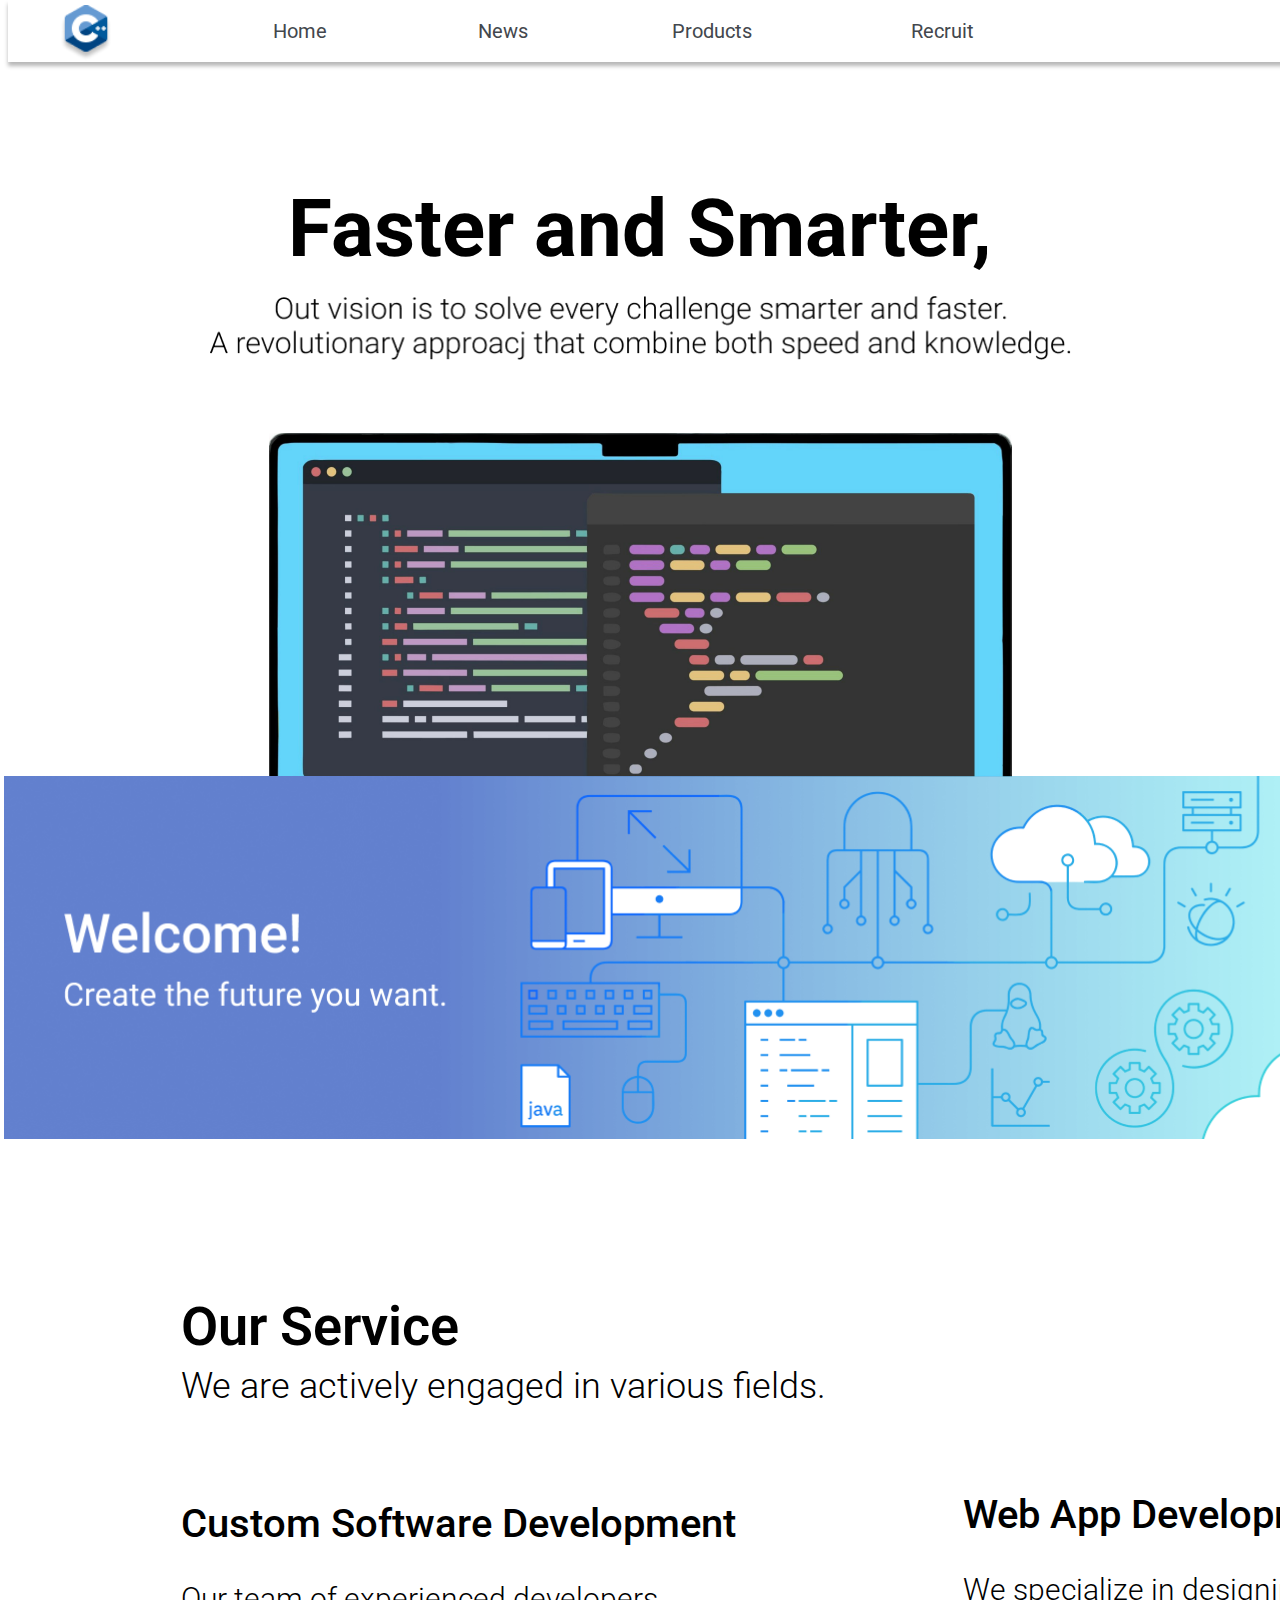
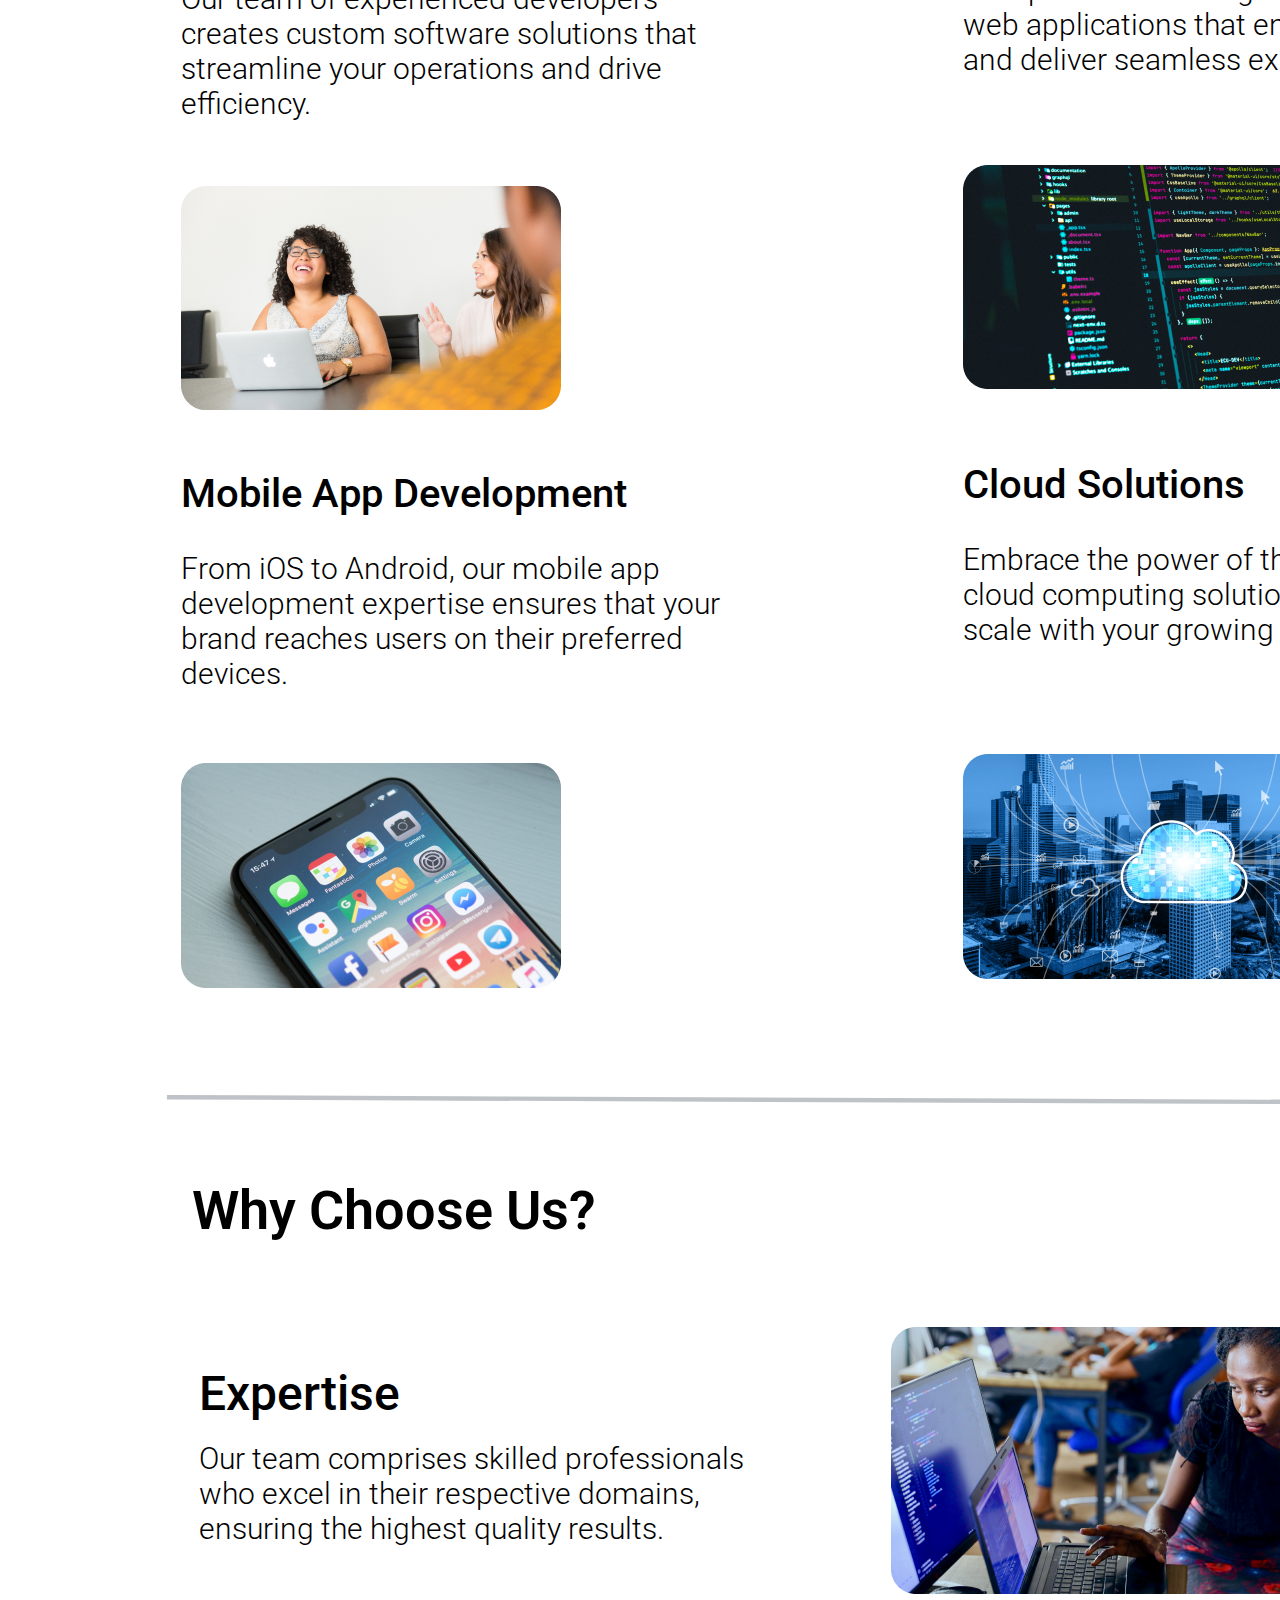
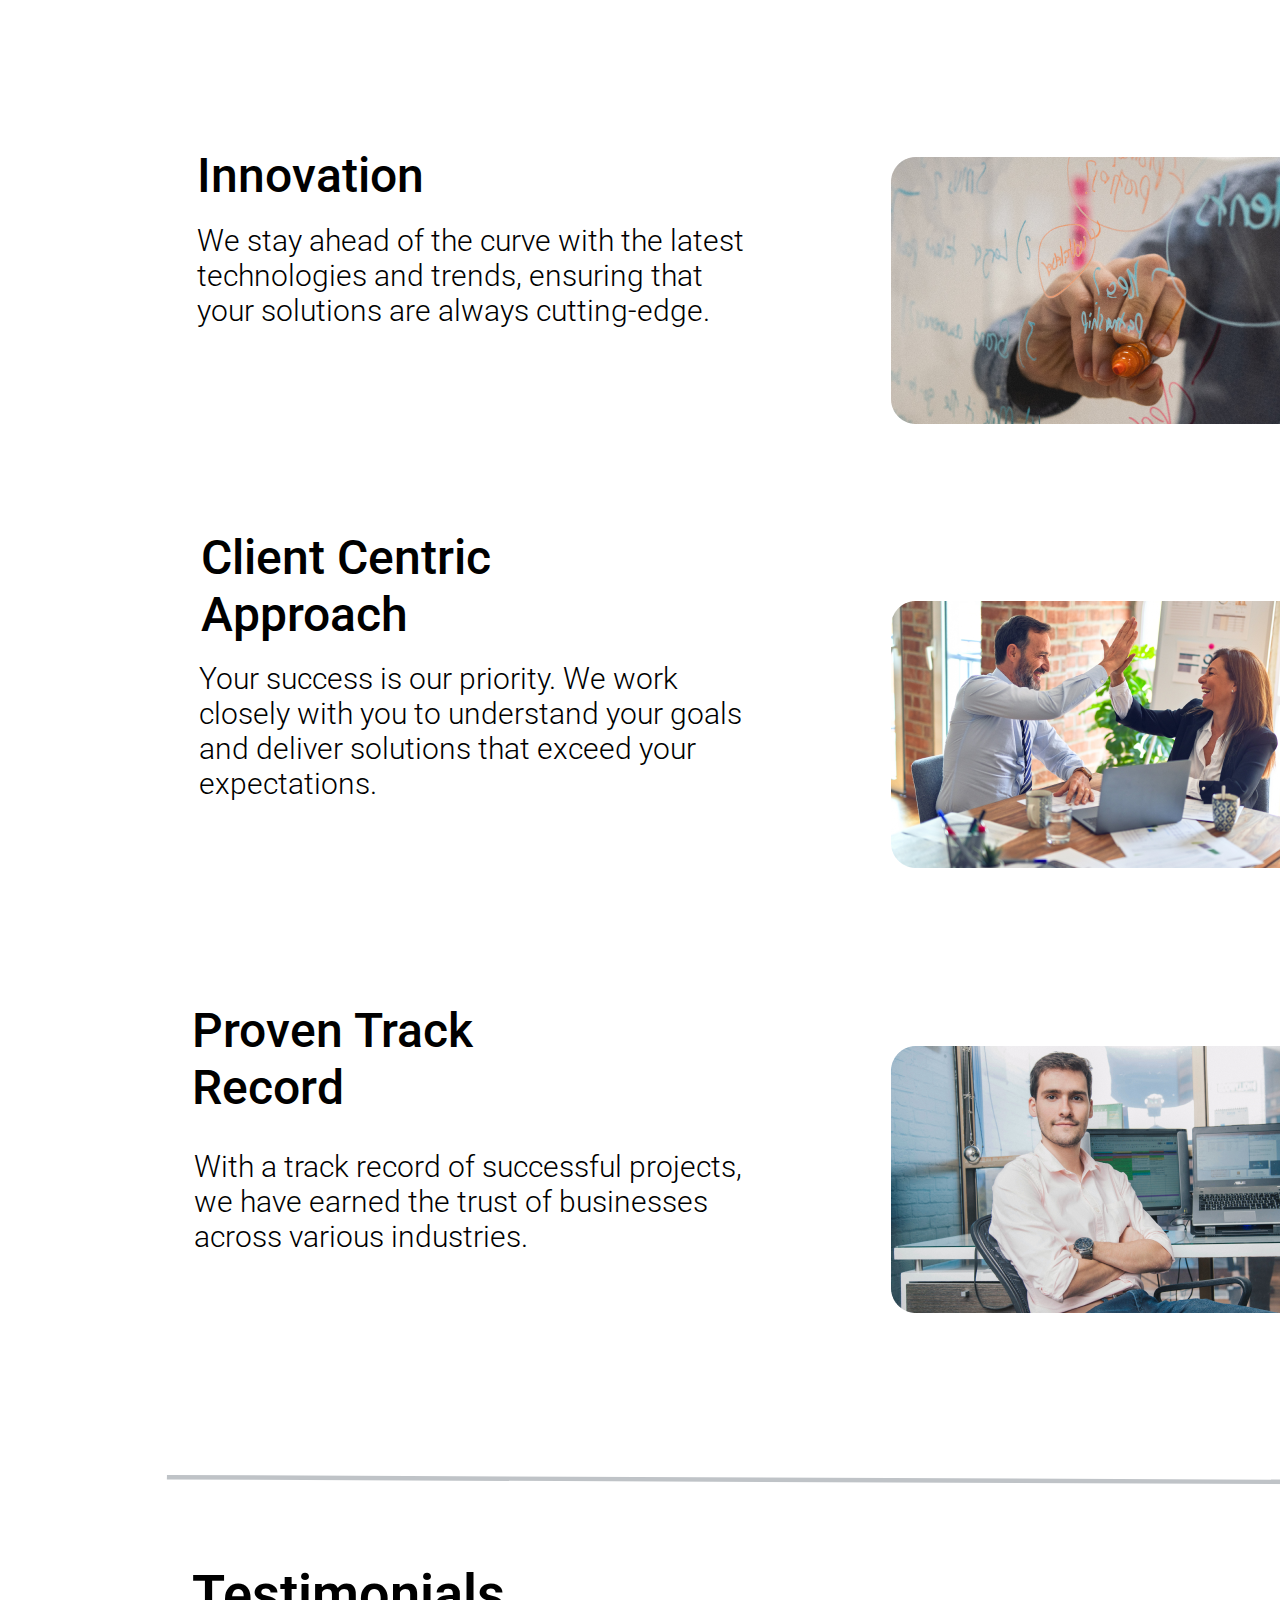
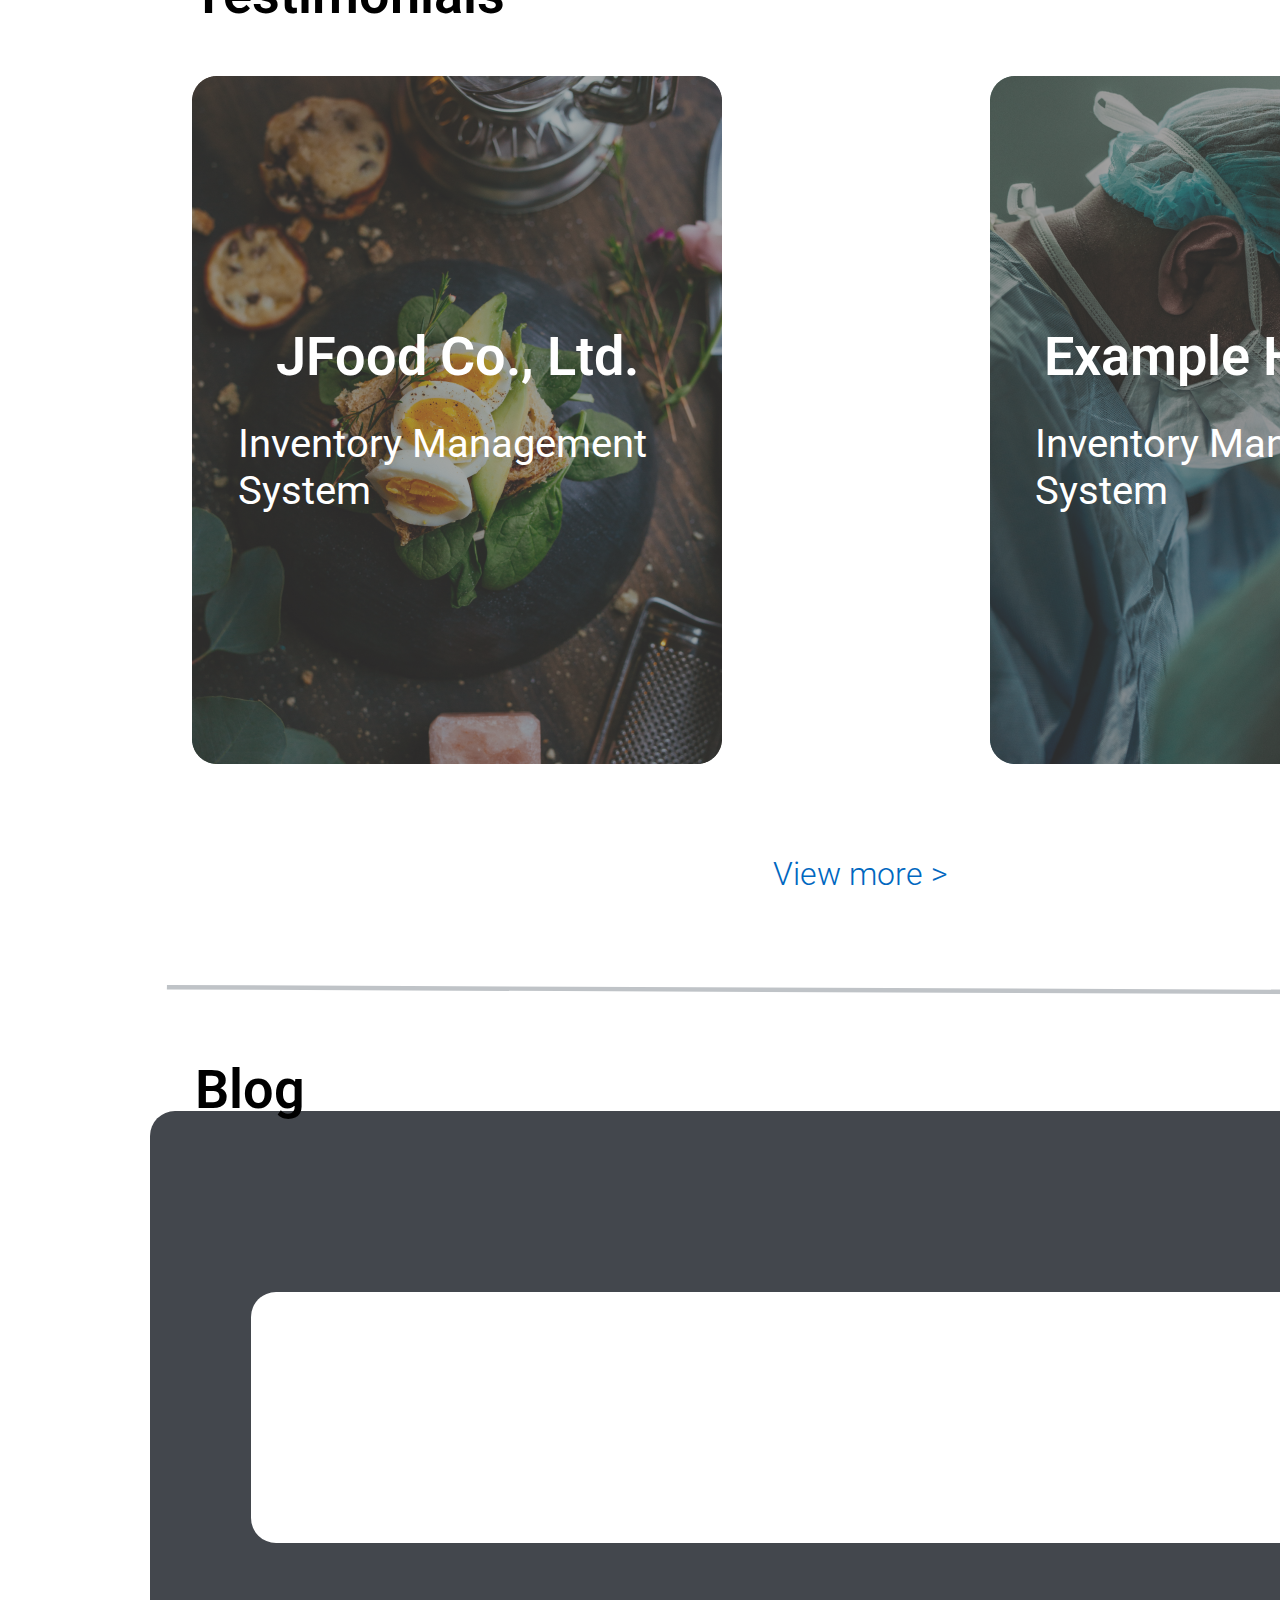
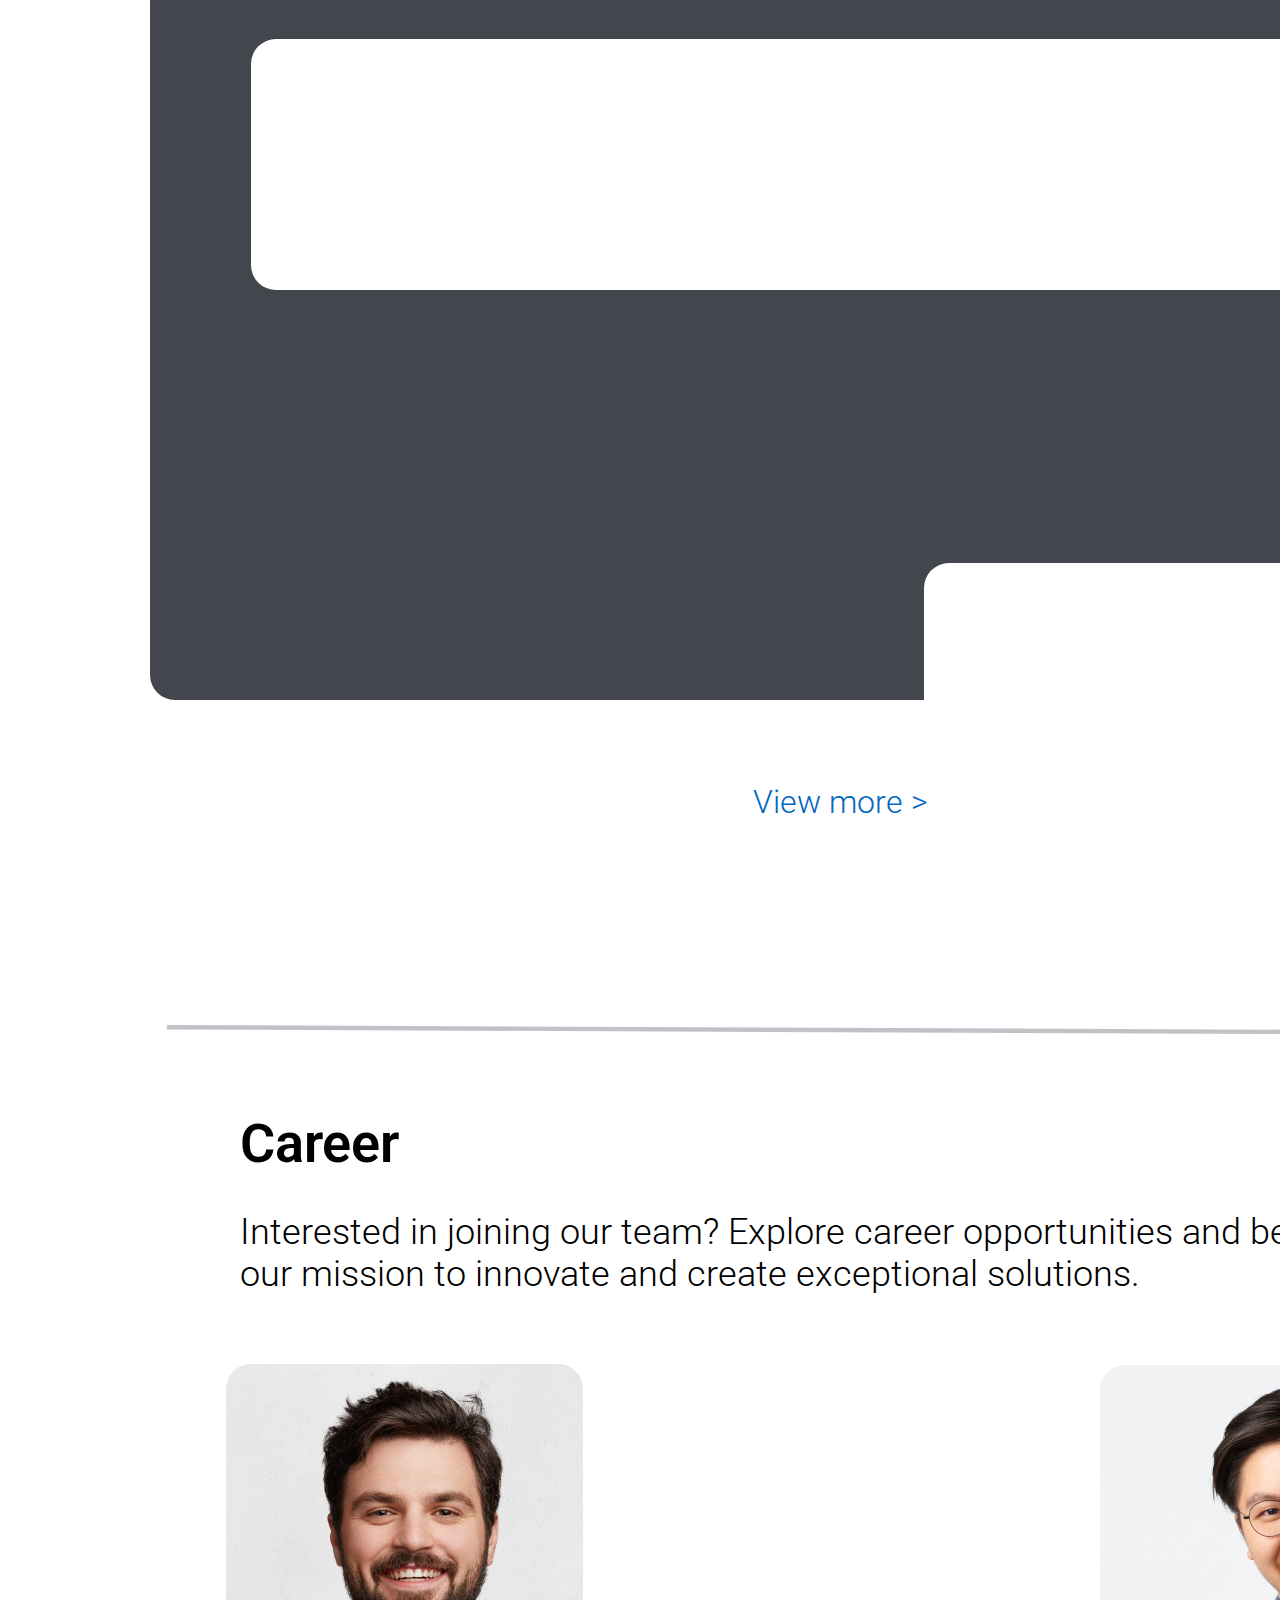
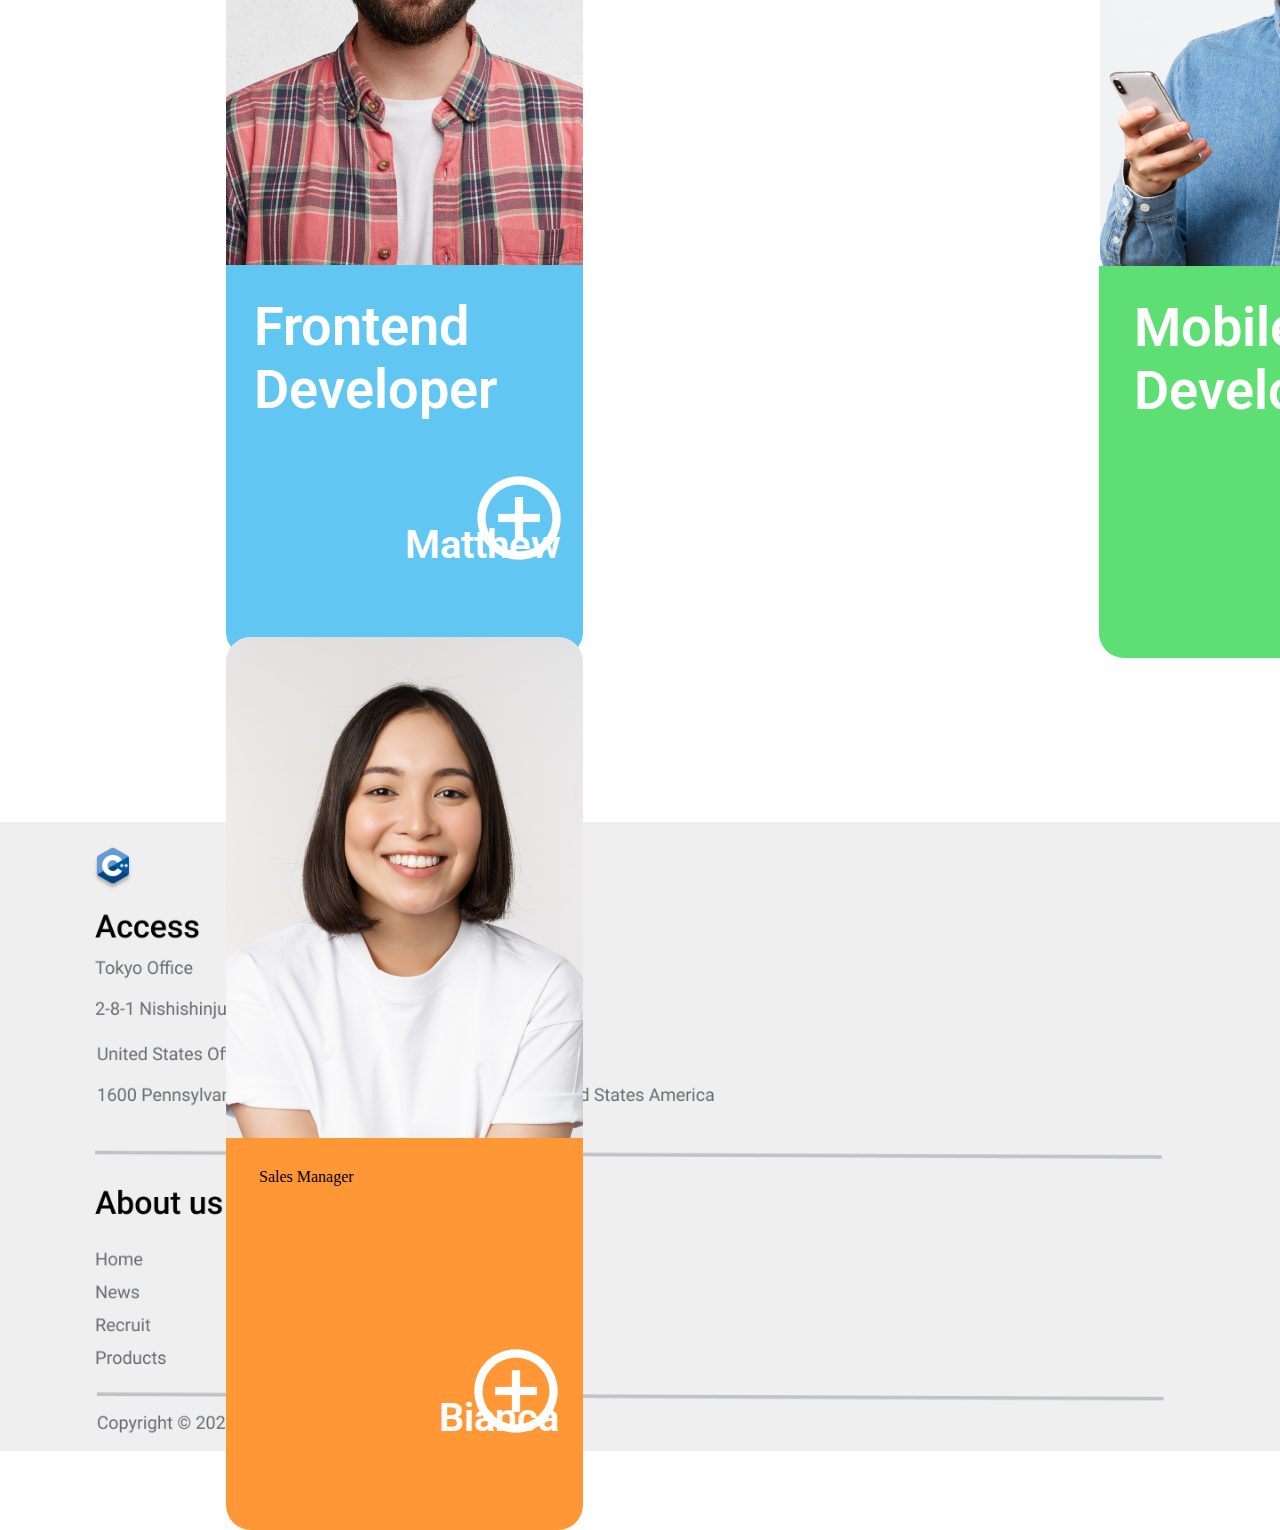
<file: index.html>
<!DOCTYPE html>
<html lang="en">

<head>
    <meta charset="UTF-8">
    <meta name="viewport" content="width=device-width, initial-scale=1.0">
    <title>My Page</title>
    <link rel="stylesheet" href="style.css">
    <link rel="stylesheet" href="styleguide.css">
</head>

<body>
    <div class="webpage-screen">
        <header class="header">
            <div class="navbar">
                <img class="c-logo" src="images/c-logo.png" alt="C++ logo">
                <div class="navbar-link-place navbar-link roboto-normal-outer-space-20px">Home</div>
                <div class="navbar-link-news navbar-link roboto-normal-outer-space-20px">News</div>
                <div class="navbar-link-products navbar-link roboto-normal-outer-space-20px">Products</div>
                <div class="navbar-link-recruit navbar-link roboto-normal-outer-space-20px">Recruit</div>
                <img class="search-logo navbar-link" src="images/searchIcon.svg" alt="searchLogo">
                <img class="user-icon navbar-link" src="images/userIcon.svg" alt="userIcon">
            </div>
        </header>
        <h1 class="title">Faster and Smarter,</h1>
        <img class="out-vision-is-to-sol" src="images/Subtitle.png" alt="">
        <img class="computer-image" src="images/computer_image.png" alt="Computer-image" width="">

        <div class="bar">
            <div class="overlap-group6">
                <img class="circuit-background-1" src="images/Bar-image.png" alt="circuit-background 1">
            </div>
        </div>

        <div class="our-service">
            <div class="flex-col-2">
                <div class="our-service-1 roboto-semi-bold-black-54px">Our Service</div>
                <p class="we-actively-engaged-in-various-fields roboto-light-black-36px">We are actively engaged in
                    various fields.</p>
                
                <div class="custom-software-development roboto-medium-black-40px">Custom Software Development</div>
                <p class="flex-col-item roboto-light-black-30px">Our team of experienced developers creates custom
                    software solutions that streamline your operations and drive efficiency.</p>
                <img class="custom-software-dev-image" src="images/Custom_Software_Dev_image.png"
                    alt="Custom-Software-Dev-Image">
                <div class="mobile-app-development roboto-medium-black-40px">Mobile App Development</div>
                <p class="flex-col-item roboto-light-black-30px">From iOS to Android, our mobile app development
                    expertise ensures that your brand reaches users on their preferred devices.</p>
                <img class="mobile-image" src="images/Mobile_image.png" alt="Mobile-Image">
            </div>

            <div class="flex-col-3">
                <div class="web-app-dev roboto-medium-black-40px">Web App Development</div>
                <p class="flex-col-item-1 roboto-light-black-30px">We specialize in designing and building web
                    applications that engage your users and deliver seamless experiences.</p>
                <img class="web-app-dev-image" src="images/Web_App_Dev_image.png" alt="Web-App-Dev-Image">

                <div class="cloud-solutions roboto-medium-black-40px">Cloud Solutions</div>
                <p class="flex-col-item-1 roboto-light-black-30px">Embrace the power of the cloud with our cloud
                    computing solutions, designed to scale with your growing business.</p>
                <img class="cloud-image" src="images/Cloud_image.png" alt="Cloud-Image">
            </div>
        </div>

        <div class="overlap-group8">
            <div class="why-choose-us">
                <div class="flex-col-4">
                    <div class="why-choose-us-1 roboto-semi-bold-black-54px">Why Choose Us?</div>
                    <div class="expertise roboto-medium-black-48px">Expertise</div>
                    <p class="our-team-comprises-s roboto-light-black-30px">Our team comprises skilled professionals who
                        excel in their respective domains, ensuring the highest quality results.</p>
                    <div class="innovation roboto-medium-black-48px">Innovation</div>
                    <p class="we-stay-ahead-of-the roboto-light-black-30px">We stay ahead of the curve with the latest
                        technologies and trends, ensuring that your solutions are always cutting-edge.</p>
                    <div class="client-centric-approach roboto-medium-black-48px">Client Centric Approach</div>
                    <p class="your-success-is-our roboto-light-black-30px">Your success is our priority. We work closely
                        with you to understand your goals and deliver solutions that exceed your expectations.</p>
                    <div class="proven-track-record roboto-medium-black-48px">Proven Track Record</div>
                    <p class="with-a-track-record roboto-light-black-30px">With a track record of successful projects,
                        we have earned the trust of businesses across various industries.</p>
                </div>
                <div class="image-container">
                    <img class="engineer-image" src="images/Enginners_image.png" alt="Engineer-image">
                    <img class="innovation-image" src="images/Innovation_image.png" alt="Innovation-image">
                    <img class="client-image" src="images/Client_image.png" alt="Client-image">
                    <img class="fold-arms-image" src="images/Fold_Arms_image.png" alt="Fold-Arms-image">
                </div>
            </div>
            <div class="testimonials">
                <div class="flex-row">
                    <div class="flex-col-5">
                        <div class="testimonials-1 roboto-semi-bold-black-54px">Testimonials</div>
                        <div class="overlap-group1">
                            <div class="rectangle"></div>
                            <div class="inventory-management-system roboto-normal-white-40px">Inventory Management
                                System</div>
                            <div class="j-food-co-ltd roboto-semi-bold-white-54px">JFood Co., Ltd.</div>
                        </div>
                    </div>
                    <div class="overlap-group2">
                        <div class="rectangle"></div>
                        <div class="inventory-management-system-1 roboto-normal-white-40px">Inventory Management System
                        </div>
                        <div class="example-hospital roboto-semi-bold-white-54px">Example Hospital</div>
                    </div>
                </div>
                <div class="view-more roboto-light-science-blue-32px">View more &gt;</div>
            </div>
            <div class="blog">
                <div class="blog-1 roboto-semi-bold-black-54px">Blog</div>
                <div class="flex-row-1 flex-row-3">
                    <div class="blogblock-container">
                        <div class="blogblock"></div>
                        <div class="blog-block-1 blog-black-3"></div>
                        <div class="blog-block-2 blog-black-3"></div>
                    </div>
                    <div class="blogblock-container-1">
                        <div class="blogblock"></div>
                        <div class="blog-block-1 blog-black-3"></div>
                        <div class="blog-block-2 blog-black-3"></div>
                    </div>
                </div>
                <div class="view-more-1 roboto-light-science-blue-32px">View more &gt;</div>
            </div>
            <div class="separate-lines">
                <img class="line-1 line" src="images/line.svg" alt="Line1">
                <img class="line-2 line" src="images/line.svg" alt="Line2">
                <img class="line-3 line" src="images/line.svg" alt="Line3">
                <img class="line-4 line" src="images/line.svg" alt="Line4">
            </div>
        </div>
        <div class="career">
            <div class="career-1 roboto-semi-bold-black-54px">Career</div>
            <p class="interested-in-joining roboto-light-black-36px">Interested in joining our team? Explore career
                opportunities and be part of our mission to innovate and create exceptional solutions.</p>
            <div class="flex-row-2 flex-row-3">
                <div class="flex-col">
                    <img class="n-image-1" src="images/Man_image 1.png" alt="Man-image 1">
                    <div class="overlap-group3">
                        <div class="frontend-developer roboto-semi-bold-white-54px">Frontend Developer</div>
                        <div class="matthew roboto-semi-bold-white-40px">Matthew</div>
                        <img class="add-circle-outline" src="images/Add circle outline.png" alt="Add circle outline">
                    </div>
                </div>
                <div class="flex-col">
                    <img class="n-image-1" src="images/Woman_image 1.png" alt="Woman-image 1">
                    <div class="overlap-group5">
                        <div class="sales-manager roboto-semibold-white-54px">Sales Manager</div>
                        <div class="bianca roboto-semi-bold-white-40px">Bianca</div>
                        <img class="add-circle-outline" src="images/Add circle outline.png" alt="Add circle outline">
                    </div>
                </div>
                <div class="flex-col-6">
                    <img class="man-2-image-1" src="images/Man_image 2.png" alt="Man-2-image 1">
                    <div class="overlap-group4">
                        <div class="mobile-developer roboto-semi-bold-white-54px">Mobile Developer</div>
                        <div class="jay roboto-semi-bold-white-40px">Jay</div>
                        <img class="add-circle-outline" src="images/Add circle outline.png" alt="Add circle outline">
                    </div>
                </div>
            </div>
        </div>
        <img class="footer" src="images/footter.png" alt="Footer">
    </div>
</body>

</html>
</file>
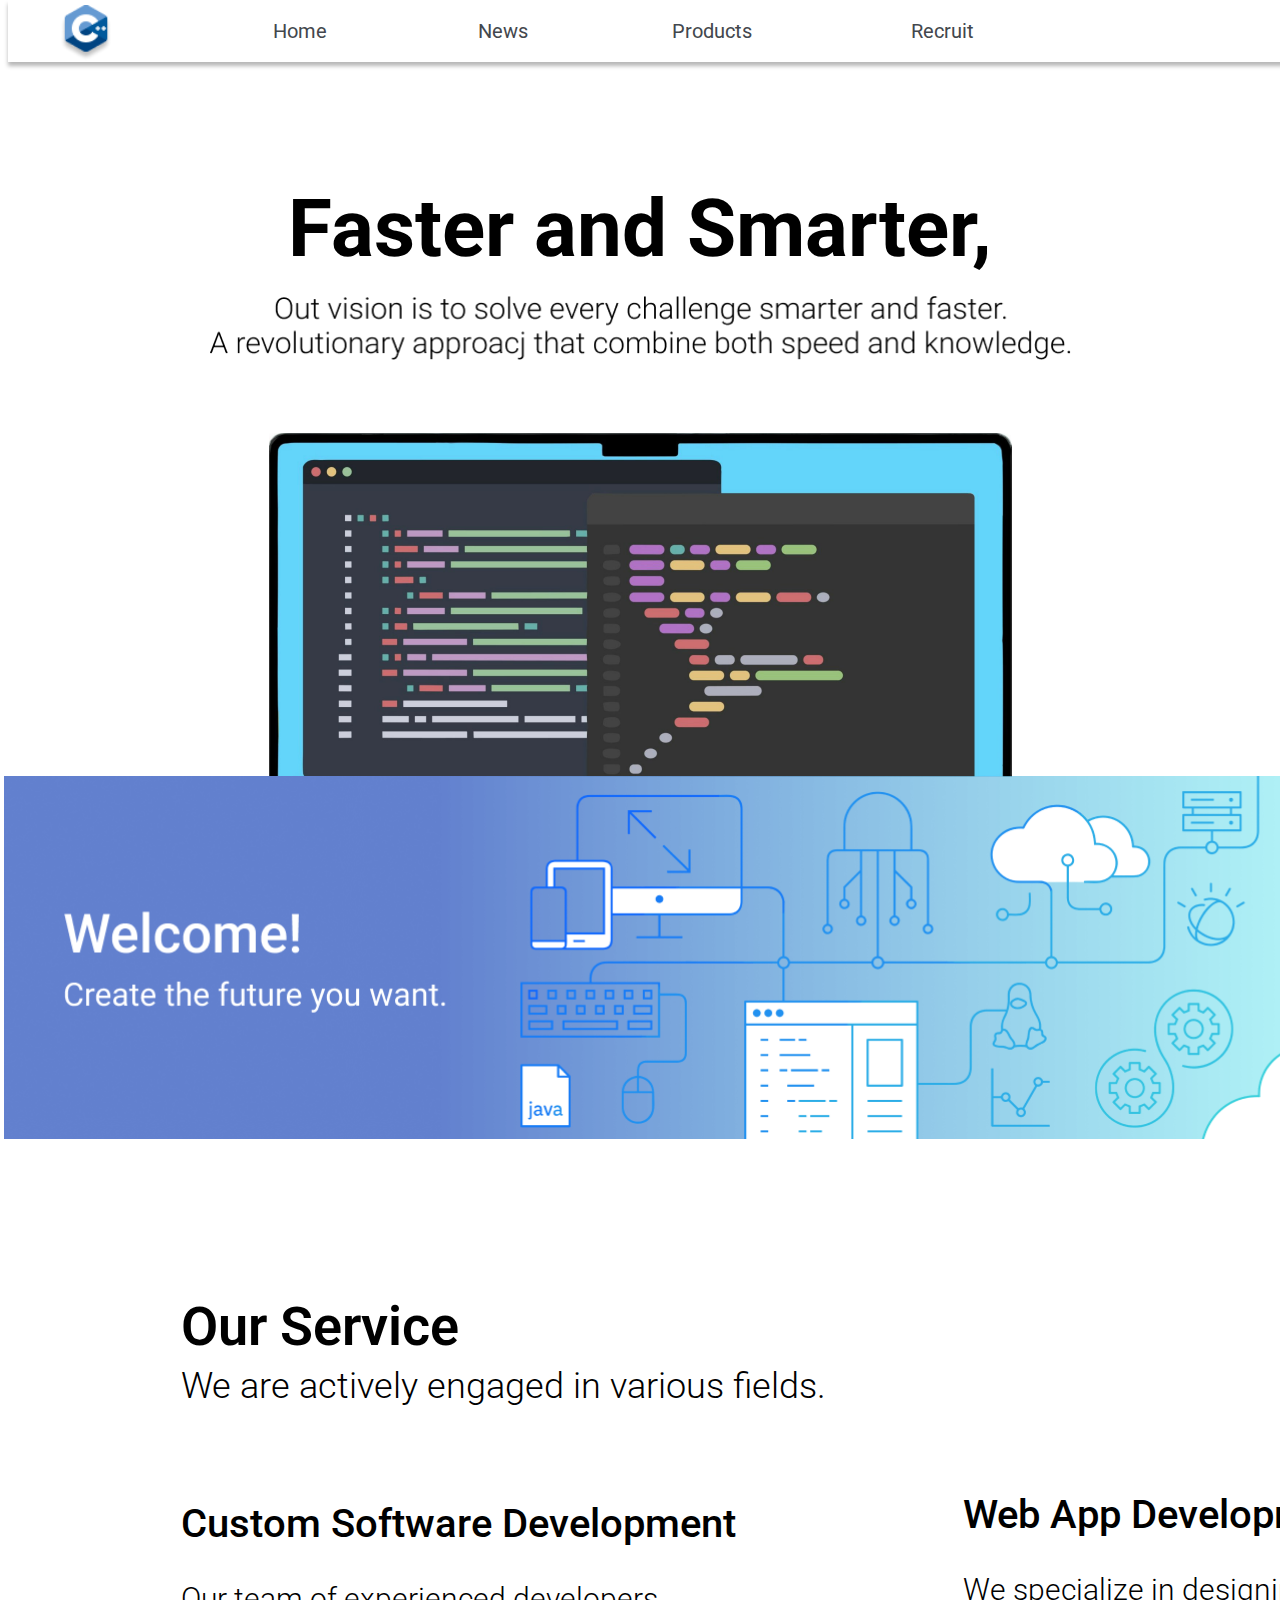
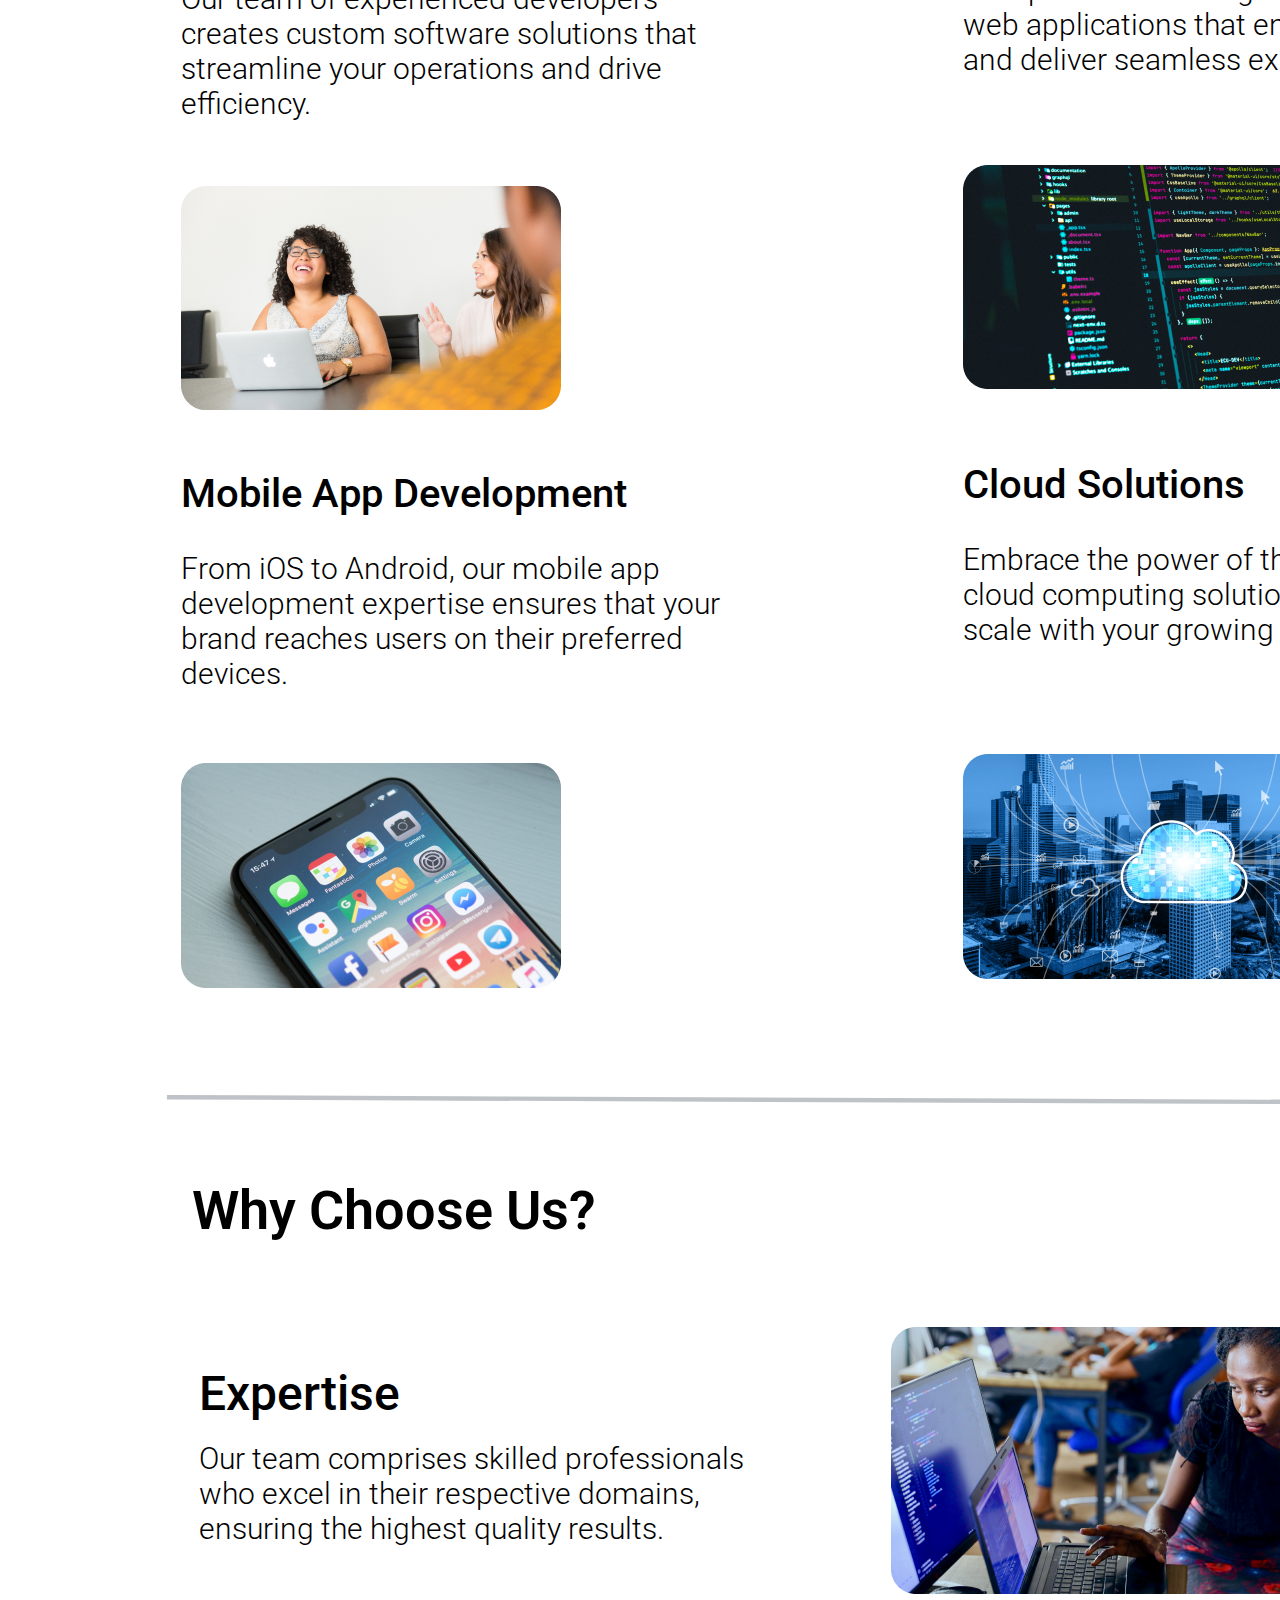
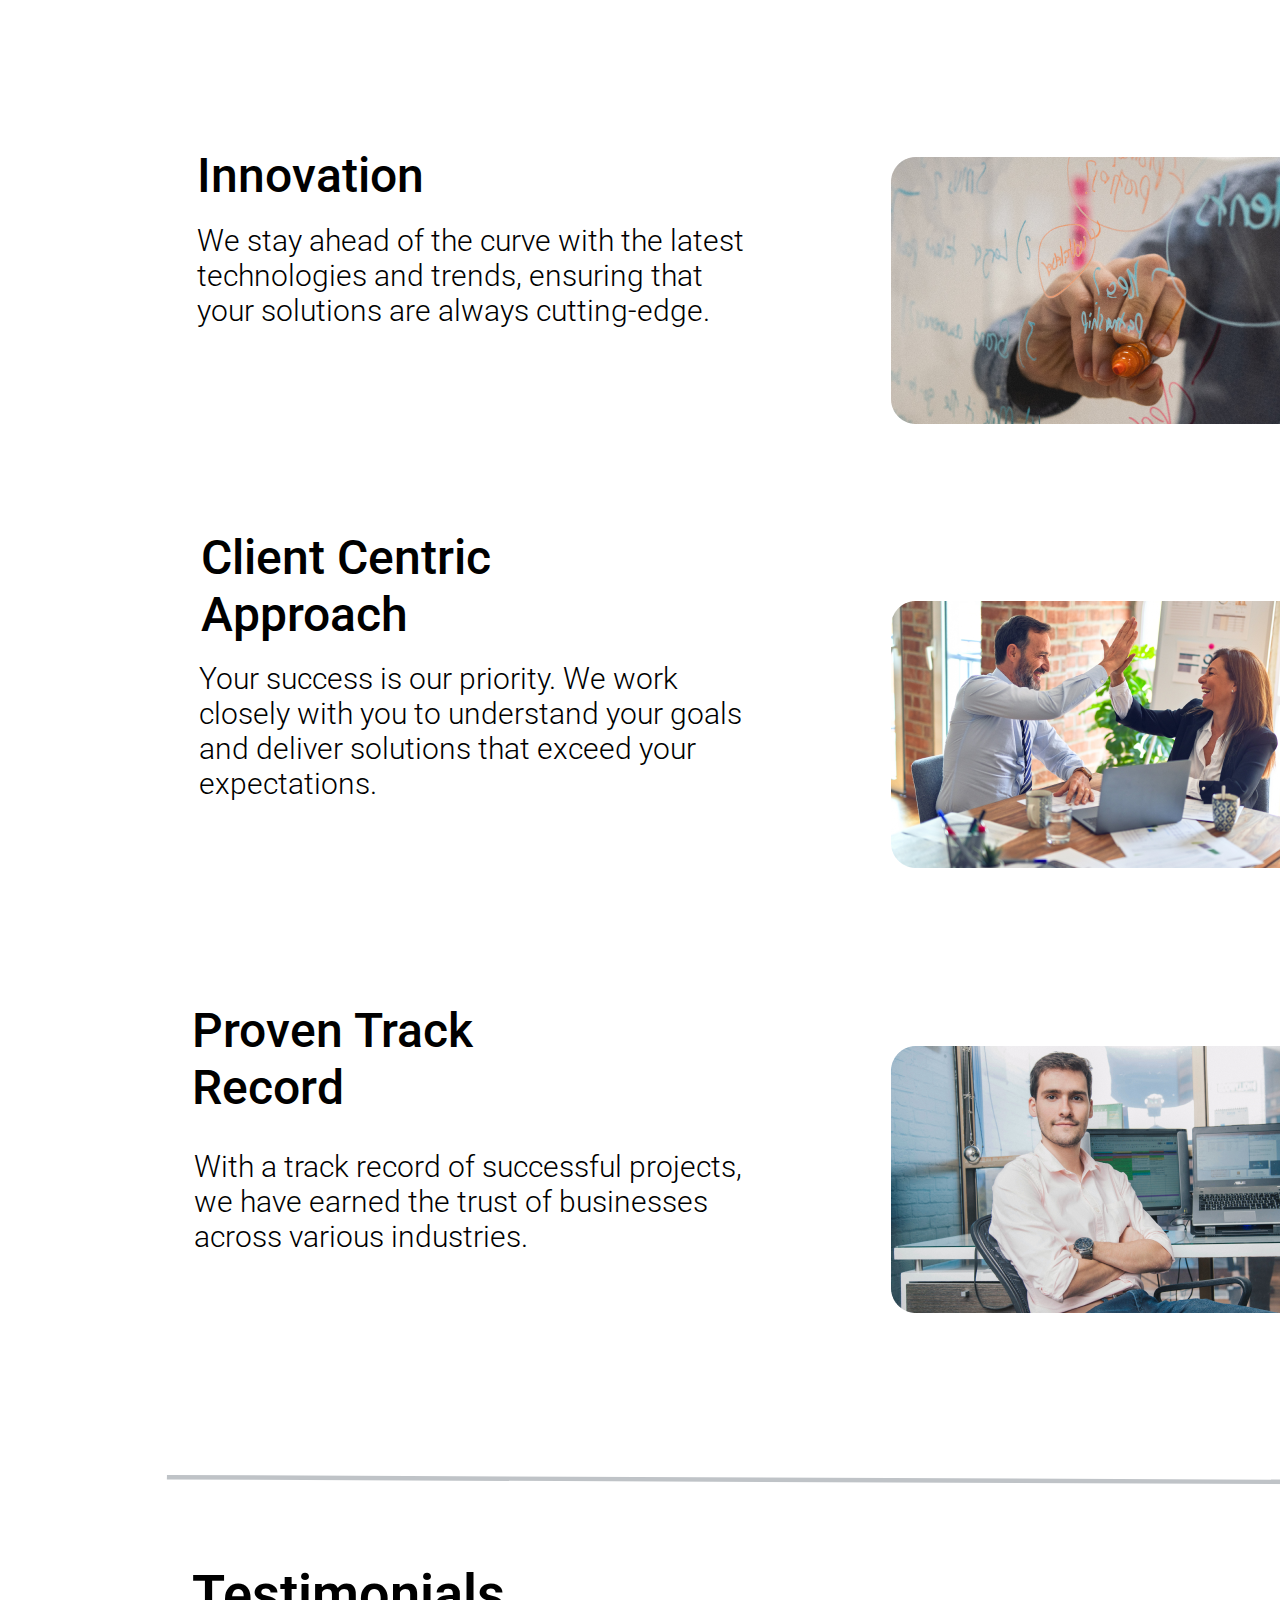
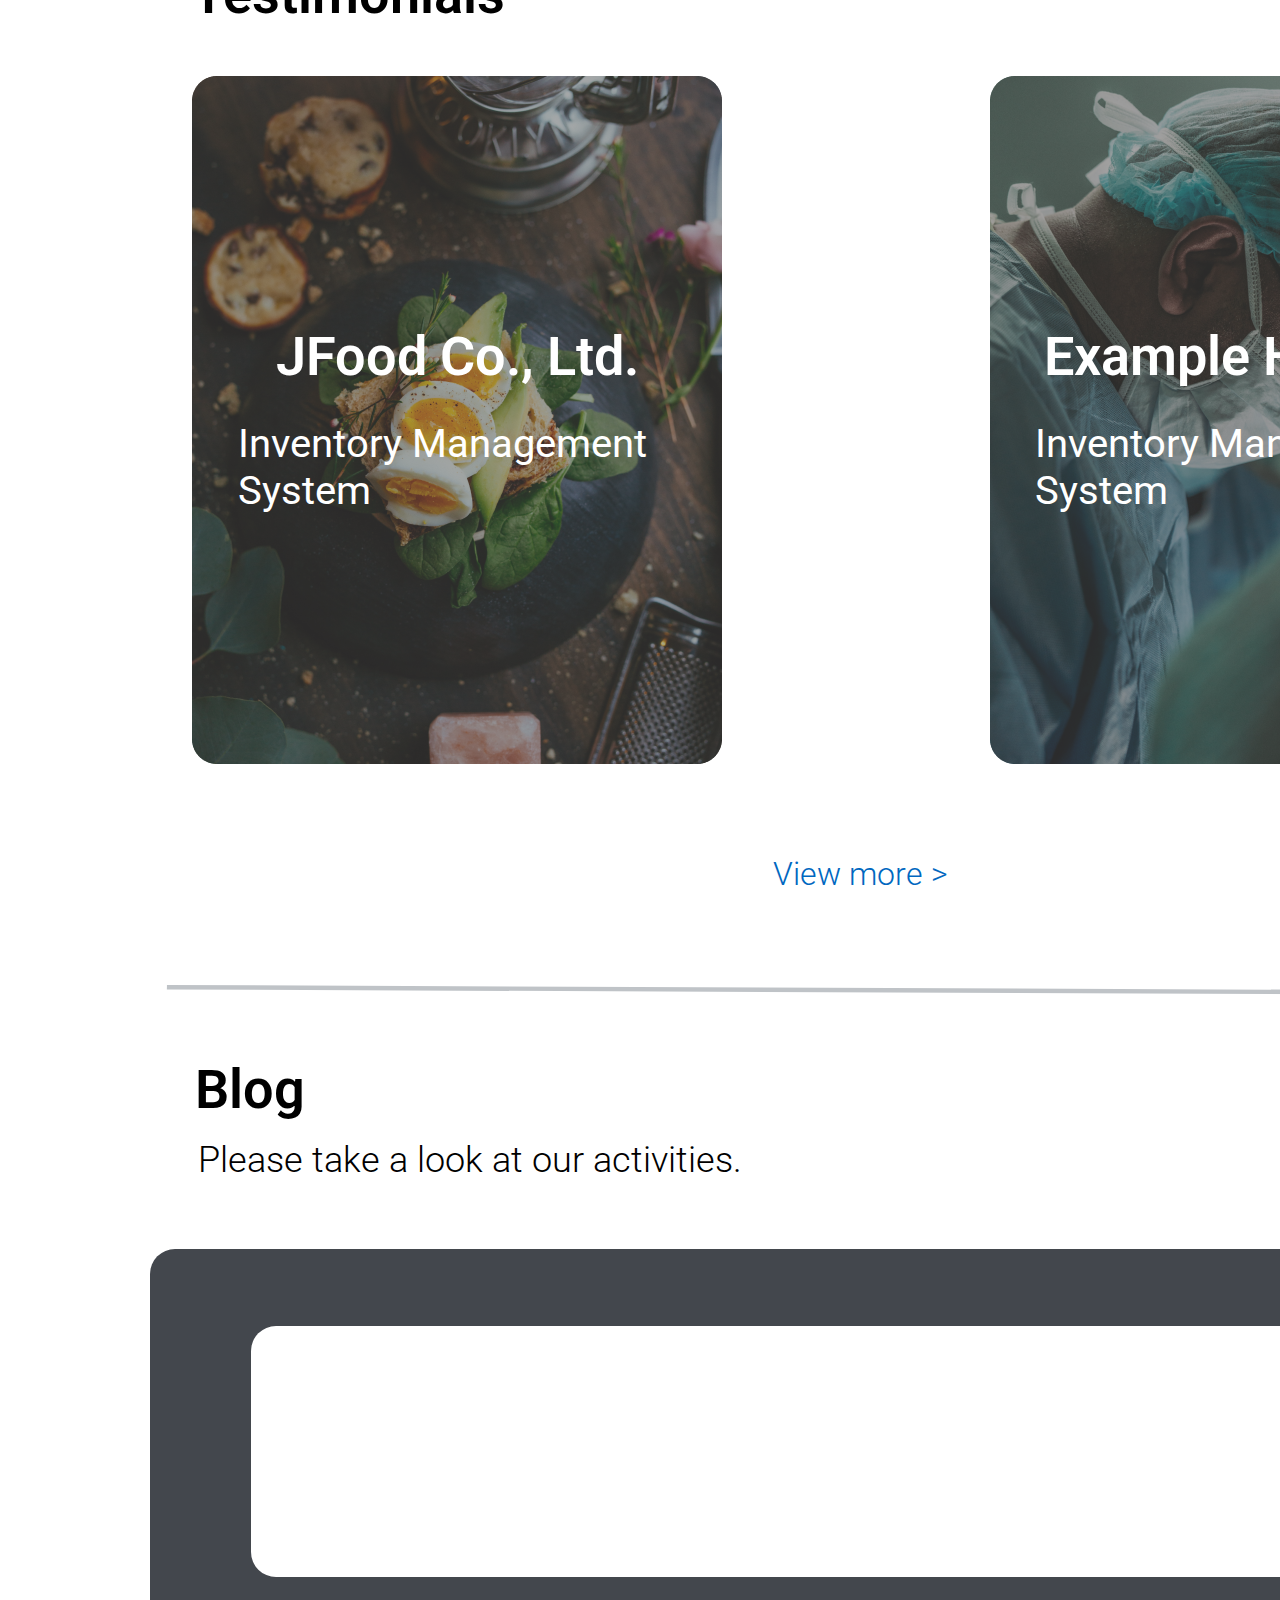
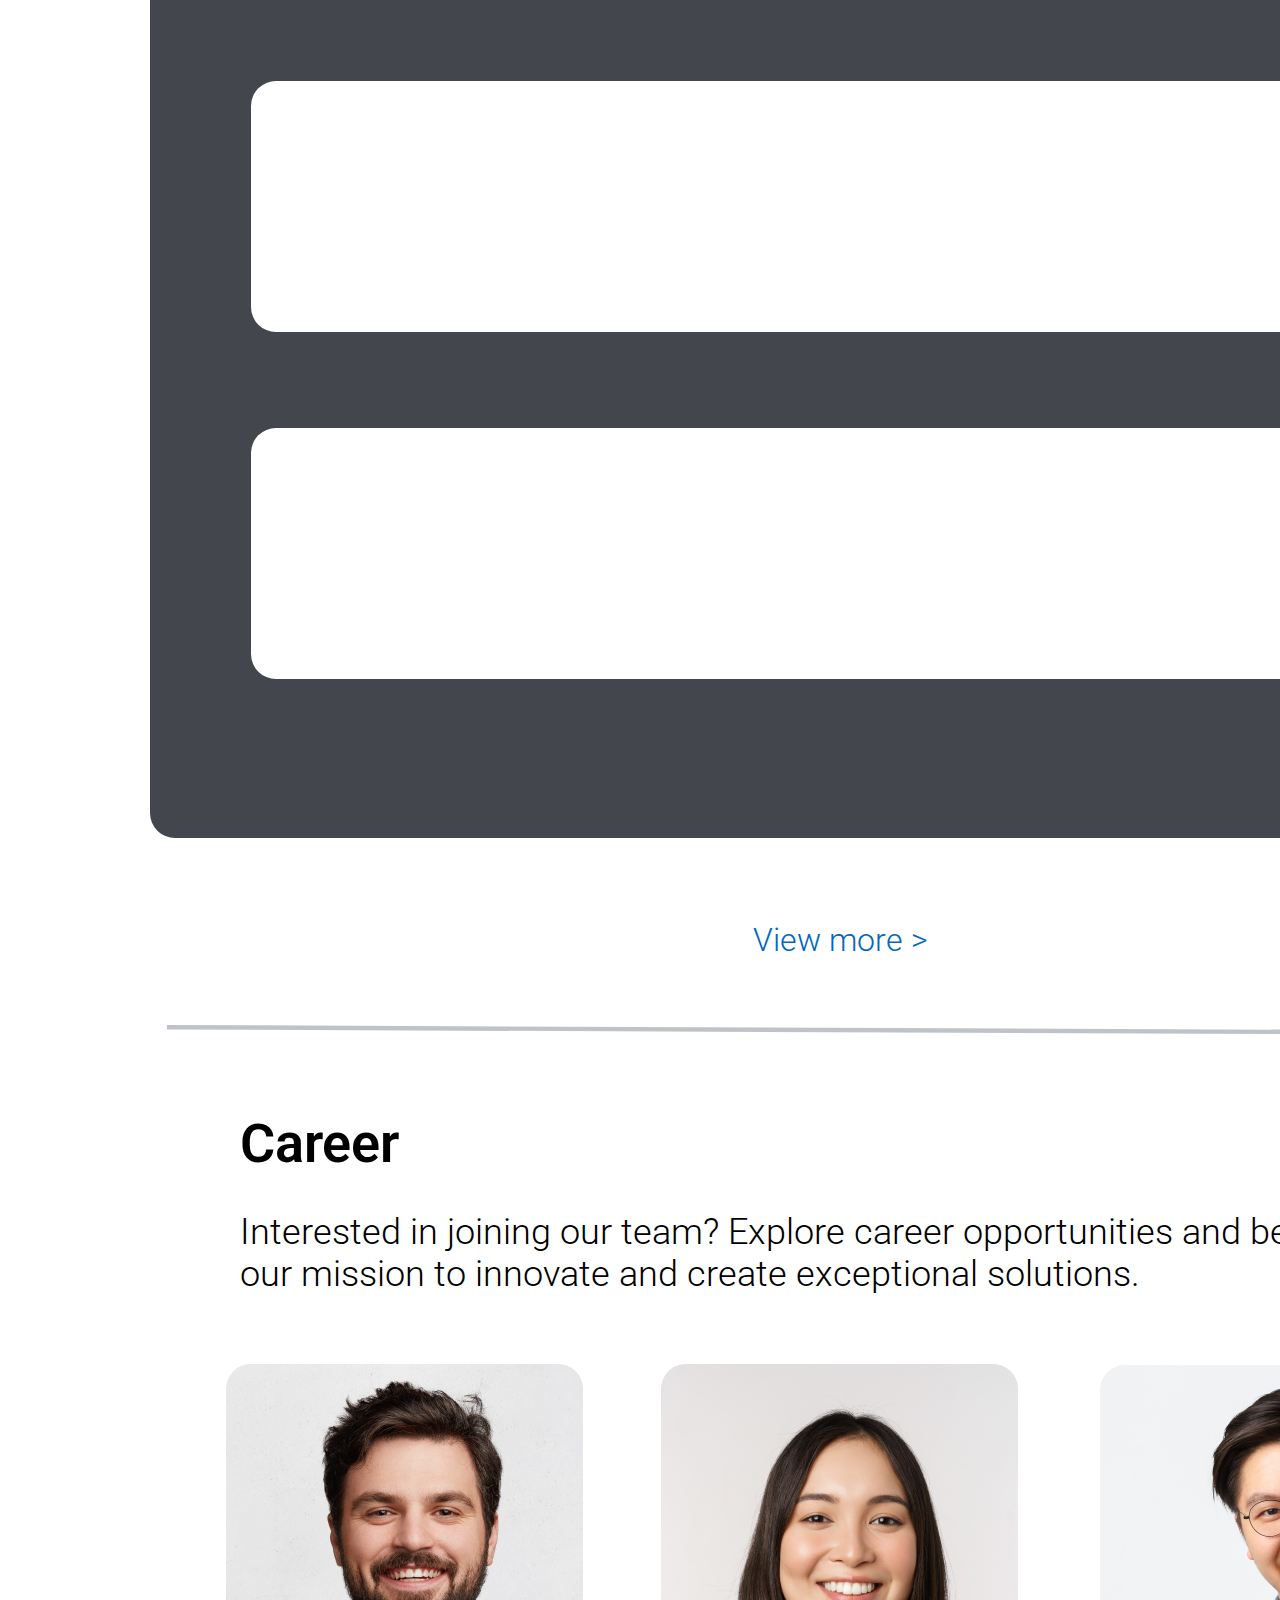
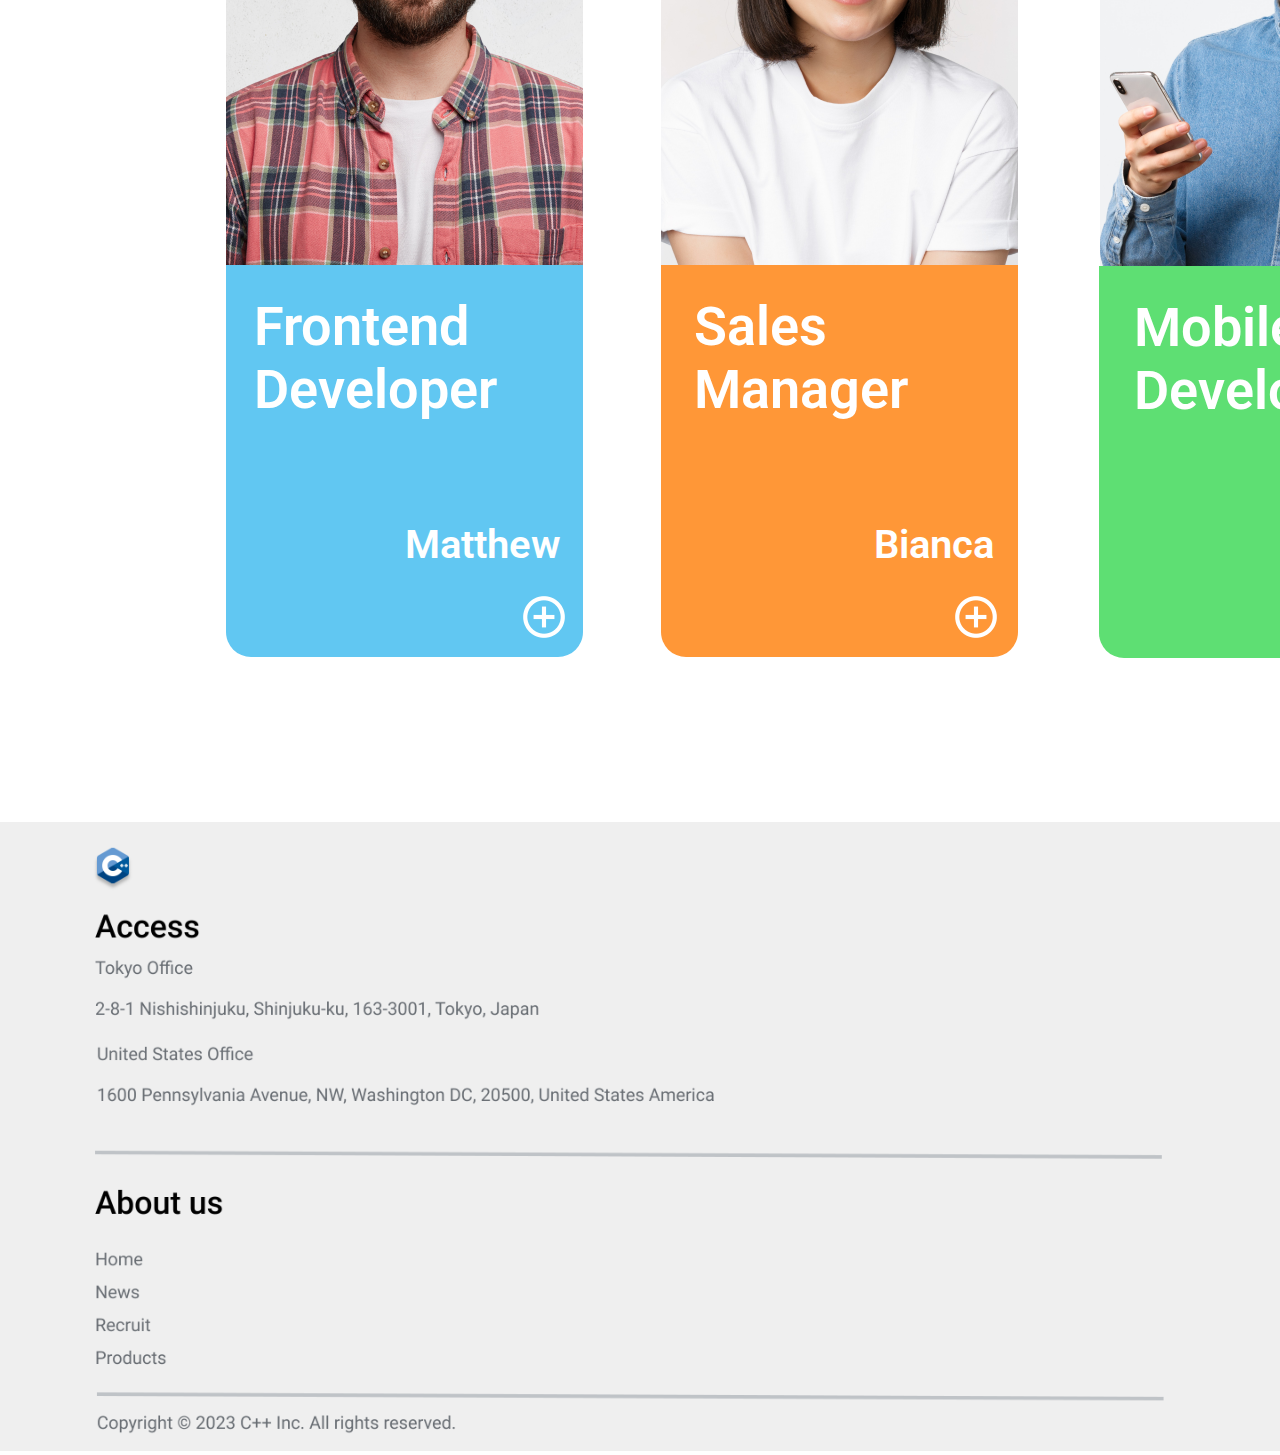
<file: top.html>
<!DOCTYPE html>
<html lang="en">

<head>
    <meta charset="UTF-8">
    <meta name="viewport" content="width=device-width, initial-scale=1.0">
    <title>My Page</title>
    <link rel="stylesheet" href="style.css">
    <link rel="stylesheet" href="styleguide.css">
</head>

<body>
    <div class="webpage-screen">
        <header class="header">
            <div class="navbar">
                <img class="c-logo" src="images/c-logo.png" alt="C++ logo">
                <div id="top-link" class="navbar-link-place navbar-link roboto-normal-outer-space-20px">Home</div>
                <div id="news-link" class="navbar-link-news navbar-link roboto-normal-outer-space-20px">News</div>
                <div id="products-link" class="navbar-link-products navbar-link roboto-normal-outer-space-20px">Products</div>
                <div id="recruit-link" class="navbar-link-recruit navbar-link roboto-normal-outer-space-20px">Recruit</div>
                <img class="search-logo navbar-link" src="images/searchIcon.svg" alt="searchLogo">
                <img class="user-icon navbar-link" src="images/userIcon.svg" alt="userIcon">
            </div>
        </header>
        <h1 class="title">Faster and Smarter,</h1>
        <img class="out-vision-is-to-sol" src="images/Subtitle.png" alt="">
        <img class="computer-image" src="images/computer_image.png" alt="Computer-image" width="">

        <div class="bar">
            <div class="overlap-group6">
                <img class="circuit-background-1" src="images/Bar-image.png" alt="circuit-background 1">
            </div>
        </div>

        <div class="our-service">
            <div class="flex-col-2">
                <div class="our-service-1 roboto-semi-bold-black-54px">Our Service</div>
                <p class="we-actively-engaged-in-various-fields roboto-light-black-36px">We are actively engaged in
                    various fields.</p>
                
                <div class="custom-software-development roboto-medium-black-40px">Custom Software Development</div>
                <p class="flex-col-item roboto-light-black-30px">Our team of experienced developers creates custom
                    software solutions that streamline your operations and drive efficiency.</p>
                <img class="custom-software-dev-image" src="images/Custom_Software_Dev_image.png"
                    alt="Custom-Software-Dev-Image">
                <div class="mobile-app-development roboto-medium-black-40px">Mobile App Development</div>
                <p class="flex-col-item roboto-light-black-30px">From iOS to Android, our mobile app development
                    expertise ensures that your brand reaches users on their preferred devices.</p>
                <img class="mobile-image" src="images/Mobile_image.png" alt="Mobile-Image">
            </div>

            <div class="flex-col-3">
                <div class="web-app-dev roboto-medium-black-40px">Web App Development</div>
                <p class="flex-col-item-1 roboto-light-black-30px">We specialize in designing and building web
                    applications that engage your users and deliver seamless experiences.</p>
                <img class="web-app-dev-image" src="images/Web_App_Dev_image.png" alt="Web-App-Dev-Image">

                <div class="cloud-solutions roboto-medium-black-40px">Cloud Solutions</div>
                <p class="flex-col-item-1 roboto-light-black-30px">Embrace the power of the cloud with our cloud
                    computing solutions, designed to scale with your growing business.</p>
                <img class="cloud-image" src="images/Cloud_image.png" alt="Cloud-Image">
            </div>
        </div>

        <div class="overlap-group8">
            <div class="why-choose-us">
                <div class="flex-col-4">
                    <div class="why-choose-us-1 roboto-semi-bold-black-54px">Why Choose Us?</div>
                    <div class="expertise roboto-medium-black-48px">Expertise</div>
                    <p class="our-team-comprises-s roboto-light-black-30px">Our team comprises skilled professionals who
                        excel in their respective domains, ensuring the highest quality results.</p>
                    <div class="innovation roboto-medium-black-48px">Innovation</div>
                    <p class="we-stay-ahead-of-the roboto-light-black-30px">We stay ahead of the curve with the latest
                        technologies and trends, ensuring that your solutions are always cutting-edge.</p>
                    <div class="client-centric-approach roboto-medium-black-48px">Client Centric Approach</div>
                    <p class="your-success-is-our roboto-light-black-30px">Your success is our priority. We work closely
                        with you to understand your goals and deliver solutions that exceed your expectations.</p>
                    <div class="proven-track-record roboto-medium-black-48px">Proven Track Record</div>
                    <p class="with-a-track-record roboto-light-black-30px">With a track record of successful projects,
                        we have earned the trust of businesses across various industries.</p>
                </div>
                <div class="image-container">
                    <img class="engineer-image" src="images/Enginners_image.png" alt="Engineer-image">
                    <img class="innovation-image" src="images/Innovation_image.png" alt="Innovation-image">
                    <img class="client-image" src="images/Client_image.png" alt="Client-image">
                    <img class="fold-arms-image" src="images/Fold_Arms_image.png" alt="Fold-Arms-image">
                </div>
            </div>
            <div class="testimonials">
                <div class="flex-row">
                    <div class="flex-col-5">
                        <div class="testimonials-1 roboto-semi-bold-black-54px">Testimonials</div>
                        <div class="overlap-group1">
                            <div class="rectangle"></div>
                            <div class="inventory-management-system roboto-normal-white-40px">Inventory Management
                                System</div>
                            <div class="j-food-co-ltd roboto-semi-bold-white-54px">JFood Co., Ltd.</div>
                        </div>
                    </div>
                    <div class="overlap-group2">
                        <div class="rectangle"></div>
                        <div class="inventory-management-system-1 roboto-normal-white-40px">Inventory Management System
                        </div>
                        <div class="example-hospital roboto-semi-bold-white-54px">Example Hospital</div>
                    </div>
                </div>
                <div id="testimonials-link" class="view-more roboto-light-science-blue-32px">View more &gt;</div>
            </div>
            <div class="blog">
                <div class="blog-1 roboto-semi-bold-black-54px">Blog</div>
                <p class="Our-activity roboto-light-black-36px">Please take a look at our activities.</p>
                <div class="flex-row-1 flex-row-3">
                    <div class="blogblock-container">
                        <div class="blog-block"></div>
                        <div class="blog-block-1"></div>
                        <div class="blog-block-2"></div>
                    </div>
                </div>
                <div id="blog-link" class="view-more-1 roboto-light-science-blue-32px">View more &gt;</div>
            </div>
            <div class="separate-lines">
                <img class="line-1 line" src="images/line.svg" alt="Line1">
                <img class="line-2 line" src="images/line.svg" alt="Line2">
                <img class="line-3 line" src="images/line.svg" alt="Line3">
                <img class="line-4 line" src="images/line.svg" alt="Line4">
            </div>
        </div>
        <div class="career">
            <div class="career-1 roboto-semi-bold-black-54px">Career</div>
            <p class="interested-in-joining roboto-light-black-36px">Interested in joining our team? Explore career
                opportunities and be part of our mission to innovate and create exceptional solutions.</p>
            <div class="flex-row-2 flex-row-3">
                <div class="flex-col">
                    <img class="n-image-1" src="images/Man_image 1.png" alt="Man-image 1">
                    <div class="overlap-group3">
                        <div class="frontend-developer roboto-semi-bold-white-54px">Frontend Developer</div>
                        <div class="matthew roboto-semi-bold-white-40px">Matthew</div>
                        <img class="add-circle-outline-matthew" src="images/Add circle outline.png" alt="Add circle outline">
                    </div>
                </div>
                <div class="flex-col-8">
                    <img class="n-image-1" src="images/Woman_image 1.png" alt="Woman-image 1">
                    <div class="overlap-group5">
                        <div class="sales-manager roboto-semi-bold-white-54px">Sales Manager</div>
                        <div class="bianca roboto-semi-bold-white-40px">Bianca</div>
                        <img class="add-circle-outline-bianca" src="images/Add circle outline.png" alt="Add circle outline">
                    </div>
                </div>
                <div class="flex-col-6">
                    <img class="man-2-image-1" src="images/Man_image 2.png" alt="Man-2-image 1">
                    <div class="overlap-group4">
                        <div class="mobile-developer roboto-semi-bold-white-54px">Mobile Developer</div>
                        <div class="jay roboto-semi-bold-white-40px">Jay</div>
                        <img class="add-circle-outline-jay" src="images/Add circle outline.png" alt="Add circle outline">
                    </div> 
                </div>
            </div>
        </div>
        <img class="footer" src="images/footter.png" alt="Footer">
    </div>
</body>

<script>
    const homeLink = document.getElementById('top-link');
    const newsLink = document.getElementById('news-link');
    const productsLink = document.getElementById('products-link');
    const recruitLink = document.getElementById('recruit-link');
    const testimonialsLink = document.getElementById('testimonials-link');
    const blogLink = document.getElementById('blog-link');
    
    homeLink.addEventListener('click', () => {
        window.location.href = 'top.html';
    });

    newsLink.addEventListener('click', () => {
        window.location.href = 'news.html';
    });

    productsLink.addEventListener('click', () => {
        window.location.href = 'products.html';
    });

    recruitLink.addEventListener('click', () => {
        window.location.href = 'recruit.html';
    });

    testimonialsLink.addEventListener('click', () => {
        window.location.href = 'testimonials.html';
    });

    blogLink.addEventListener('click', () => {
        window.location.href = 'blog.html';
    });
</script>

</html>
</file>
<file: style.css>
@import url("https://fonts.googleapis.com/css?family=Roboto:400,600,300,500,700");

body {
    margin: 0;
    padding: 0;
}

.webpage {
    align-items: center;
    background-color: ver(--white);
    display: flex;
    flex-direction: column;
    min-height: 8981px;
    overflow: hidden;
    width: 1440px;
}

.hidden,
.hidden * {
    pointer-events: none;
    visibility: hidden;
}

.overlap-group8 {
    height: 4357px;
    margin-left: 15px;
    margin-top: 135px;
    position: relative;
    width: 1227px;
}

.blog {
    align-items: flex-start;
    display: flex;
    flex-direction: column;
    left: 0;
    min-height: 1290px;
    position: absolute;
    top: 3203px;
    width: 1227px;
}

.Our-activity {
    letter-spacing: 0;
    line-height: normal;
    margin-top: 18px;
    position: relative;
    top: -20px;
    left: 183px;
    min-height: 84px;
}

.webpage .flex-row-3 {
    align-items: flex-start;
    display: flex;
}

.flex-row-1 {
    background-color: var(--outer-space);
    border-radius: 25px;
    gap: 109px;
    height: 1035px;
    margin-top: -30px;
    margin-left: 135px;
    min-width: 1223px;
    padding: 77px 65px;
}

.blogblock-container {
    align-items: flex-end;
    display: flex;
    flex-direction: column;
    min-height: 871px;
    width: 489px;
}

.blog-block-2 {
    background-color: var(--white);
    border-radius: 25px;
    position: relative;
    top: 200px;
    right: -709px;
    height: 251px;
    width: 1162px;
}

.blog-block-1 {
    background-color: var(--white);
    border-radius: 25px;
    position: relative;
    top: 104px;
    right: -709px;
    height: 251px;
    width: 1162px;
}

.blog-block {
    background-color: var(--white);
    border-radius: 25px;
    position: relative;
    right: -709px;
    height: 251px;
    width: 1162px;
}

.blogblock-container-1 {
    align-items: flex-start;
    display: flex;
    flex-direction: column;
    min-height: 871px;
    width: 489px;
}

.view-more-1 {
    align-self: center;
    letter-spacing: 0;
    line-height: normal;
    position: relative;
    top: 83px;
    right: -212px;
    min-height: 38px;
    text-align: center;
    white-space: nowrap;
    width: 186px;
    z-index: 10;
}

.blog-1 {
    letter-spacing: 0;
    line-height: normal;
    position: relative;
    top: -20px;
    left: 180px;
    min-height: 63px;
    width: 118px;
}

.why-choose-us {
    align-items: flex-start;
    display: flex;
    gap: 106px;
    height: 1605px;
    margin-left: 177px;
    margin-top: 5px;
    min-width: 1171px;
    position: absolute;
    top: 99px;
}

.flex-col-4 {
    align-items: flex-start;
    display: flex;
    flex-direction: column;
    height: 1585px;
    width: 563px;
}

.our-team-comprises-s {
    align-self: flex-end;
    letter-spacing: 0;
    line-height: normal;
    margin-top: 20px;
    min-height: 105px;
    width: 556px;
}

.expertise {
    letter-spacing: 0;
    line-height: normal;
    margin-left: 7px;
    margin-top: 123px;
    min-height: 56px;
    width: 223px;
}

.we-stay-ahead-of-the {
    align-self: flex-end;
    letter-spacing: 0;
    line-height: normal;
    margin-right: 2px;
    margin-top: 20px;
    min-height: 105px;
    width: 556px;
}

.proven-track-record {
    letter-spacing: 0;
    line-height: normal;
    margin-top: 171px;
    min-height: 112px;
    width: 314px;
}

.why-choose-us-1{
    letter-spacing: 0;
    line-height: normal;
    min-height: 63px;
    width: 411px;
}

.with-a-track-record {
    letter-spacing: 0;
    line-height: normal;
    margin-left: 2px;
    margin-top: 35px;
    min-height: 105px;
    width: 556px;
}

.innovation {
    letter-spacing: 0;
    line-height: normal;
    margin-left: 5px;
    margin-top: 171px;
    min-height: 56px;
    width: 233px;
}

.client-centric-approach {
    letter-spacing: 0;
    line-height: normal;
    margin-left: 9px;
    margin-top: 171px;
    min-height: 112px;
    width: 312px;
}

.your-success-is-our {
    align-self: flex-end;
    letter-spacing: 0;
    line-height: normal;
    margin-top: 20px;
    min-height: 140px;
    width: 556px;
}

.image-container {
    align-items: flex-start;
    align-self: flex-end;
    display: flex;
    flex-direction: column;
    gap: 43px;
    margin-top: 200px;
    margin-left: 30px;
    height: 1457px;
    width: 484px;
}

.innovation-image {
    height: 267px;
    margin-top: 120px;
    object-fit: cover;
    width: 484px;
}

.client-image {
    height: 267px;
    margin-top: 134px;
    object-fit: cover;
    width: 484px;
}

.fold-arms-image {
    height: 267px;
    margin-top: 135px;
    object-fit: cover;
    width: 484px;
}

.engineers-image {
    height: 267px;
    object-fit: cover;
    width: 484px;
}

.separate-lines {
    align-items: flex-start;
    display: flex;
    flex-direction: column;
    left: 6px;
    min-height: 4357px;
    position: absolute;
    top: 0;
    width: 1220px;
    z-index: 1;
}

.line-2 {
    align-self: center;
    width: 1330px;
    margin-top: 1970px;
    margin-left: 550px;
    margin-right: 150px;
}

.webpage .line {
    height: 9px;
    width: 1200px;
}

.line-1 {
    align-self: center;
    width: 1330px;
    margin-left: 550px;
    margin-right: 150px;
    margin-top: 20px;
}

.line-3 {
    align-self: center;
    width: 1330px;
    margin-left: 550px;
    margin-right: 150px;
    position: relative;
    top: 1100px;
}

.line-4 {
    align-self: center;
    width: 1330px;
    margin-top: 2730px;
    margin-left: 550px;
    margin-right: 150px;
}

.testimonials {
    align-items: flex-start;
    display: flex;
    flex-direction: column;
    gap: 200px;
    margin-left: 177px;
    margin-top: 140px;
    min-height: 928px;
    position: absolute;
    top: 1910px;
    width: 1199px;
}

.view-more {
    align-self: center;
    letter-spacing: 0;
    line-height: normal;
    min-height: 38px;
    position: relative;
    top: -115px;
    right: -69px;
    text-align: center;
    white-space: nowrap;
    width: 186px;
    z-index: 10;
}

.flex-row {
    align-items: flex-end;
    display: flex;
    gap: 268px;
    position: relative;
    top: -6px;
    height: 845px;
    min-width: 1187px;
}

.overlap-group1 {
    align-self: flex-end;
    background-image: url("images/Food_image.png");
    background-position: 50% 50%;
    background-size: cover;
    height: 688px;
    position: relative;
    width: 530px;
}

.j-food-co-ltd {
    left: 79px;
    letter-spacing: 0;
    line-height: normal;
    position: absolute;
    text-align: center;
    top: 249px;
    width: 373px;
}

.rectangle {
    background-color: var(--fuscous-gray);
    border-radius: 25px;
    height: 688px;
    left: 0;
    position: absolute;
    top: 0;
    width: 530px;
}

.inventory-management-system {
    left: 46px;
    letter-spacing: 0;
    line-height: normal;
    position: absolute;
    top: 344px;
    width: 439px;
}

.testimonials-1 {
    letter-spacing: 0;
    line-height: normal;
    min-height: 63px;
    margin-top: 70px;
    margin-bottom: 50px;
    width: 317px;
}

.overlap-group2 {
    background-image: url("images/Doctor_image.png");
    background-position: 50% 50%;
    background-size: cover;
    height: 688px;
    position: relative;
    width: 530px;
}

.inventory-management-system-1 {
    left: 45px;
    letter-spacing: 0;
    line-height: normal;
    position: absolute;
    top: 344px;
    width: 439px;
}

.example-hospital {
    left: 45px;
    letter-spacing: 0;
    line-height: normal;
    position: absolute;
    text-align: center;
    top: 249px;
    width: 439px;
}

.title {
    color: var(--black);
    font-family: var(--font-family-roboto);
    font-size: 80px;
    font-weight: 700;
    letter-spacing: 0;
    line-height: normal;
    text-align: center; /* テキストを中央揃えに変更 */
    margin-top: 120px;
    margin-bottom: 20px;
    min-height: 94px;
    min-width: 705px;
    white-space: nowrap;
    margin-left: auto; /* 左右の余白を自動調整 */
    margin-right: auto; /* 左右の余白を自動調整 */
}

.career {
    align-items: flex-start;
    display: flex;
    flex-direction: column;
    position: relative;
    top: 480px;
    left: 240px;
    min-height: 1096px;
    width: 1196px;
}

.flex-row-2 {
    align-self: center;
    gap: 31px;
    height: 873px;
    margin-left: 30px;
    margin-top: 58px;
    min-width: 1134px;
}

/*
.flex-container {
    display: flex;
    justify-content: space-between;
}
*/

.flex-col {
    align-items: flex-start;
    display: flex;
    flex-direction: column;
    position: relative;
    top: -25px;
    left: -60px;
    height: 873px;
    width: 357px;
}

.flex-col-8 {
    align-items: flex-start;
    display: flex;
    flex-direction: column;
    position: relative;
    top: -898px;
    left: 375px;
    height: 873px;
    width: 357px;
}

.n-image-1 {
    height: 501px;
    object-fit: cover;
    width: 357px;
}

.overlap-group3 {
    align-items: flex-end;
    background-color: #61c7f2;
    border-radius: 0px 0px 25px 25px;
    display: flex;
    flex-direction: column;
    min-height: 372px;
    padding: 10px 14px;
    width: 329px;
}

.matthew {
    letter-spacing: 0;
    line-height: normal;
    position: relative;
    top: 100px;
    left: 20px;
    min-height: 47px;
    width: 184px;
}

.bianca {
    letter-spacing: 0;
    line-height: normal;
    position: relative;
    top: 100px;
    left: 57px;
    min-height: 47px;
    width: 184px;
}

.jay {
    letter-spacing: 0;
    line-height: normal;
    position: relative;
    top: 120px;
    left: 110px;
    min-height: 47px;
    width: 184px;
}

.frontend-developer {
    align-self: center;
    letter-spacing: 0;
    line-height: normal;
    margin-right: 11px;
    margin-top: 20px;
    min-height: 126px;
    width: 290px;
}

.add-circle-outline-matthew {
    height: 50px;
    margin-top: 124px;
    width: 50px;
}

.add-circle-outline-bianca {
    height: 50px;
    margin-top: 124px;
    width: 50px;
}

.add-circle-outline-jay {
    height: 50px;
    margin-top: 144px;
    position: relative;
    left: -5px;
    width: 50px;
}

.overlap-group5 {
    align-items: flex-end;
    background-color: #ff9737;
    border-radius: 0px 0px 25px 25px;
    display: flex;
    flex-direction: column;
    min-height: 372px;
    padding: 10px 17px;
    width: 323px;
}

.webpage .name-2 {
    letter-spacing: 0;
    line-height: normal;
    margin-top: 30px;
    min-height: 47px;
}

.name {
    margin-right: 17px;
    width: 134px;
}

.sales-manager {
    letter-spacing: 0;
    line-height: normal;
    margin-right: 17px;
    margin-top: 20px;
    min-height: 126px;
    width: 290px;
}

.flex-col-6 {
    align-items: flex-start;
    display: flex;
    flex-direction: column;
    position: relative;
    top: -1770px;
    left: 813px;
    height: 873px;
    width: 358px;
}

.man-2-image-1 {
    height: 501px;
    margin-left: 1px;
    object-fit: cover;
    width: 357px;
}

.overlap-group4 {
    align-items: flex-end;
    background-color: #5edf73;
    border-radius: 0px 0px 25px 25px;
    display: flex;
    flex-direction: column;
    min-height: 372px;
    padding: 10px 9px;
    width: 340px;
}

.name-1 {
    margin-right: 25px;
    width: 73px;
}

.mobile-developer {
    letter-spacing: 0;
    line-height: normal;
    position : relative;
    top: 20px;
    left: -24px;
    width: 290px;
}

.career-1 {
    letter-spacing: 0;
    line-height: normal;
    min-height: 63px;
    width: 173px;
}

.interested-in-joinin {
    letter-spacing: 0;
    line-height: normal;
    margin-top: 18px;
    min-height: 84px;
}

.footer {
    height: auto;
    margin-top: 640px;
    width: 100%;
}

.our-service {
    align-items: flex-end;
    display: flex;
    gap: 196px;
    height: 1197px;
    margin-left: 81px;
    margin-top: 95px;
    min-width: 1245px;
}

.our-service-grid {
    display: grid;
    grid-template-columns: repeat(auto-fill, minmax(300px, 1fr)); /* グリッドの列のサイズを設定 */
    gap: 20px; /* 要素間の間隔を設定 */
    padding: 20px; /* グリッド全体の内側の余白を設定 */
}

.service-item {
    background-color: #f5f5f5; /* サービス項目の背景色を設定 */
    padding: 20px; /* サービス項目の内側の余白を設定 */
    border-radius: 10px; /* サービス項目の角を丸める */
}

/*
.title {
    font-size: 24px;
    font-weight: bold;
    margin-bottom: 10px;
}
*/

.description {
    font-size: 18px;
    line-height: 1.5;
    color: #333;
}

.flex-col-2 {
    align-items: flex-start;
    display: flex;
    flex-direction: column;
    margin-left: 100px;
    height: 1245px;
    width: 585px;
}

.our-service-1 {
    letter-spacing: 0;
    line-height: normal;
    min-height: 63px;
    width: 287px;
}

.custom-software-development {
    letter-spacing: 0;
    line-height: normal;
    margin-top: 57px;
    min-height: 47px;
    width: 565px;
}

.we-actively-engaged-in-various-fields {
    letter-spacing: 0;
    line-height: normal;
    margin-top: 7px;
    min-height: 42px;
    white-space: nowrap;
}

.custom-software-dev-image {
    height: 224px;
    margin-top: 35px;
    object-fit: cover;
    width: 380px;
}

.flex-col-item {
    letter-spacing: 0;
    line-height: normal;
    margin-top: 34px;
    min-height: 140px;
    width: 556px;
}

.mobile-image {
    height: 225px;
    margin-top: 42px;
    object-fit: cover;
    width: 380px;
}

.mobile-app-development {
    letter-spacing: 0;
    line-height: normal;
    margin-top: 60px;
    min-height: 47px;
    width: 454px;
}

.flex-col-3 {
    align-items: flex-start;
    display: flex;
    flex-direction: column;
    position: relative;
    top: 196px;
    height: 1245px;
    width: 557px;
}

.web-app-dev {
    letter-spacing: 0;
    line-height: normal;
    margin-left: 1px;
    min-height: 47px;
    width: 417px;
}

.web-app-dev-image {
    height: 225px;
    margin-left: 1px;
    margin-top: 77px;
    object-fit: cover;
    width: 442px;
}

.cloud-solutions {
    letter-spacing: 0;
    line-height: normal;
    margin-left: 1px;
    margin-top: 72px;
    min-height: 47px;
    width: 300px;
}

.flex-col-item-1 {
    letter-spacing: 0;
    line-height: normal;
    margin-left: 1px;
    margin-top: 34px;
    min-height: 105px;
    width: 556px;
}

.cloud-image {
    height: 225px;
    margin-left: 1px;
    margin-top: 77px;
    object-fit: cover;
    width: 442px;
}

.web-app-dev-image {
    height: 224px;
    margin-top: 58px;
    object-fit: cover;
    width: 442px;
}

.grid-container {
    display: grid;
    grid-template-columns: 1fr 1fr; /* 2列のグリッドレイアウトを定義 */
    grid-gap: 20px; /* グリッドアイテム間の間隔を設定 */
    justify-content: center; /* グリッドアイテムを中央に配置 */
    align-items: center; /* グリッドアイテムを中央に配置 */
    text-align: center; /* グリッドアイテム内のテキストを中央に配置 */
}
.header {
    align-items: flex-start;
    background-color: transparent;
    display: flex;
    flex-direction: row;
    flex-shrink: 1;
    justify-content: flex-start;
    margin-left: 8px;
    max-width: 2560px;
    width: auto;
}

.navbar {
    align-items: center;
    background-color: var(--white);
    box-shadow: 0px 4px 4px #00000048;
    display: flex;
    height: 52px;
    min-width: 1620px;
    padding: 5px 33px;
}

.webpage .navbar-link {
    letter-spacing: 0;
    line-height: normal;
    min-height: 22px;
    text-align: center;
    white-space: nowrap;
}

.navbar-link-place {
    color: #42474c;
    font-family: var(--font-family-roboto);
    font-size: var(--font-size-s);
    font-weight: 400;
    width: auto; /* テキストに合わせて幅を自動調整 */
}

.navbar-link-place {
    color: #42474c;
    font-family: var(--font-family-roboto);
    font-size: var(--font-size-s);
    font-weight: 400;
    margin-left: 182px;
    width: 60px;
}

.navbar-link-news {
    position: relative;
    left: 145px;
    width: 69px;
}

.navbar-link-products {
    position: relative;
    left: 270px;
    width: 69px;
}
.navbar-link-recruit {
    position: relative;
    left: 440px;
    width: 69px;
}

.c-logo {
    align-self: flex-start;
    object-fit: cover;
    position: relative;
    left: 20px;
    height: 56px;
    width: 50px;
}

.user-icon {
    height: 28px;
    margin-bottom: 3.31px;
    margin-left: 1000px;
    width: 29px;
}

.search-logo {
    height: 35px;
    position: relative;
    left: 750px;
    width: 35px;
}

.bar {
    align-items: flex-start;
    margin-left: 4px;
    min-width: 1444px;
    margin-top: -195px;
    margin-bottom: 200px;
}

.overlap-group6 {
    align-items: center;
    background-size: 100% 100%;
    gap: 66px;
    justify-content: flex-end;
    min-width: 1440px;
}

.flex-col-1 {
    align-items: flex-start;
    display: flex;
    flex-direction: column;
    gap: 10px;
    min-height: 111px;
    width: 388px;
}

.welcome {
    color: var(--white);
    font-family: var(--font-family-roboto);
    font-size: var(--font-size-xxxxl);
    font-weight: 500;
    letter-spacing: 0;
    line-height: normal;
    min-height: 63px;
    width: 258px;
}

.create-the-future-you-want {
    color: var(--white);
    font-family: var(--font-family-roboto);
    font-size: var(--font-size-l);
    font-weight: 400;
    letter-spacing: 0;
    line-height: normal;
    min-height: 38px;
    width: 388px;
}

.circuit-background-1 {
    height: 363px;
    margin-top: 121px;
    object-fit: cover;
    width: 100%;
}

.out-vision-is-to-sol {
    height: 64px;
    width: 862px;
    margin-top: 20px;
    margin-bottom: 20px;
    margin-left: auto; /* 左右の余白を自動調整 */
    margin-right: auto; /* 左右の余白を自動調整 */
    display: block; /* ブロック要素として中央に配置 */
}

.computer-image {
    height: 344px;
    margin: 73px auto; /* 上部の余白を調整し、左右の余白を自動調整 */
    object-fit: cover;
    width: 743px;
    display: block; /* ブロック要素として中央に配置 */
}
</file>
<file: styleguide.css>
/* Variables */

:root {
    --black: rgba(0, 0, 0, 1);
    --science-blue: rgba(0, 103, 192, 1);
    --outer-space: rgba(67, 71, 77, 1);
    --fuscous-gray: rgba(85, 84, 84, 0.502);
    --white: rgba(255, 255, 255, 1);

    --font-size-s: 20px;
    --font-size-m: 30px;
    --font-size-l: 32px;
    --font-size-xl: 36px;
    --font-size-xxl: 40px;
    --font-size-xxxl: 48px;
    --font-size-xxxxl: 54px;

    --font-family-roboto: "Roboto";
}

/* Classes */

.roboto-light-science-blue-32px {
    color: var(--science-blue);
    font-family: var(--font-family-roboto);
    font-size: var(--font-size-l);
    font-weight: 300;
    font-style: normal;
}

.roboto-semi-bold-white-54px {
    color: var(--white);
    font-family: var(--font-family-roboto);
    font-size: var(--font-size-xxxxl);
    font-weight: 600;
    font-style: normal;
}

.roboto-normal-outer-space-20px {
    color: var(--outer-space);
    font-family: var(--font-family-roboto);
    font-size: var(--font-size-s);
    font-weight: 400;
    font-style: normal;
}

.roboto-normal-white-40px {
    color: var(--white);
    font-family: var(--font-family-roboto);
    font-size: var(--font-size-xxl);
    font-weight: 400;
    font-style: normal;
}

.roboto-light-black-36px {
    color: var(--black);
    font-family: var(--font-family-roboto);
    font-size: var(--font-size-xl);
    font-weight: 300;
    font-style: normal;
}

.roboto-light-black-30px {
    color: var(--black);
    font-family: var(--font-family-roboto);
    font-size: var(--font-size-m);
    font-weight: 300;
    font-style: normal;
}

.roboto-medium-black-40px {
    color: var(--black);
    font-family: var(--font-family-roboto);
    font-size: var(--font-size-xxl);
    font-weight: 500;
    font-style: normal;
}

.roboto-semi-bold-black-54px {
    color: var(--black);
    font-family: var(--font-family-roboto);
    font-size: var(--font-size-xxxxl);
    font-weight: 600;
    font-style: normal;
}

.roboto-medium-black-48px {
    color: var(--black);
    font-family: var(--font-family-roboto);
    font-size: var(--font-size-xxxl);
    font-weight: 500;
    font-style: normal;
}

.roboto-semi-bold-white-40px {
    color: var(--white);
    font-family: var(--font-family-roboto);
    font-size: var(--font-size-xxl);
    font-weight: 600;
    font-style: normal;
}
</file>
